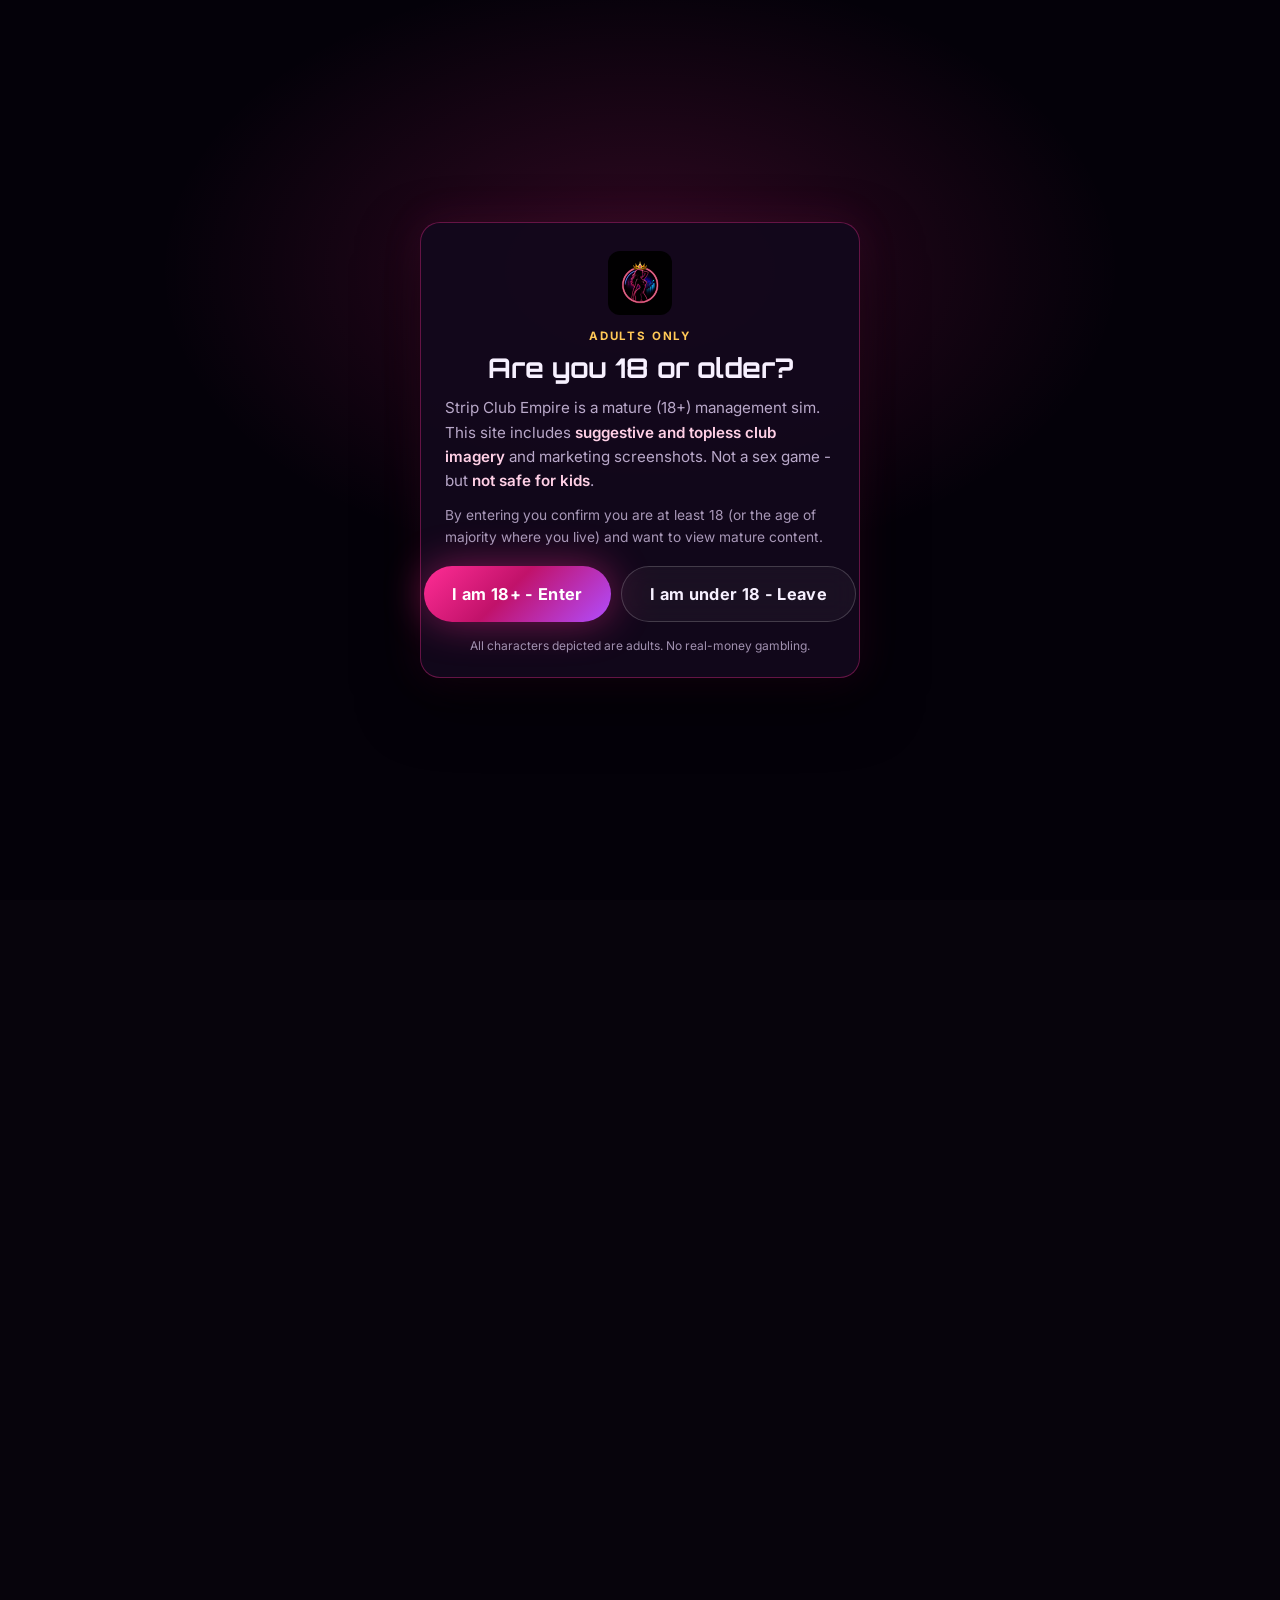
<file: devlog/index.html>
<!DOCTYPE html>
<html lang="en">
<head>
  <meta charset="UTF-8">
  <!-- Google tag (gtag.js) -->
  <script async src="https://www.googletagmanager.com/gtag/js?id=G-74LS36L1TM"></script>
  <script>
    window.dataLayer = window.dataLayer || [];
    function gtag(){dataLayer.push(arguments);}
    gtag('js', new Date());
    gtag('config', 'G-74LS36L1TM');
  </script>
  <meta name="viewport" content="width=device-width, initial-scale=1.0">
  <title>Devlog | Strip Club Empire - Build Diary</title>
  <meta name="description" content="Public build diary for Strip Club Empire: progress, chaos, and milestones - not a full design bible.">
  <link rel="canonical" href="https://stripclubempire.com/devlog/">
  <meta property="og:type" content="website">
  <meta property="og:url" content="https://stripclubempire.com/devlog/">
  <meta property="og:title" content="Strip Club Empire Devlog">
  <meta property="og:description" content="From a real Vegas club floor to a running management sim - the public build diary.">
  <meta property="og:image" content="https://stripclubempire.com/assets/images/og-image.jpg">
  <meta name="twitter:card" content="summary_large_image">
  <meta name="twitter:site" content="@polygrafix">
  <meta name="theme-color" content="#07040c">
  <meta name="rating" content="adult">
  <meta name="robots" content="noai, noimageai">
  <link rel="icon" type="image/png" href="../assets/images/favicon.png">
  <link rel="preconnect" href="https://fonts.googleapis.com">
  <link rel="preconnect" href="https://fonts.gstatic.com" crossorigin>
  <link href="https://fonts.googleapis.com/css2?family=Inter:wght@400;500;600;700;800&family=Orbitron:wght@600;700;800&family=Playfair+Display:ital,wght@0,700;1,700&display=swap" rel="stylesheet">
  <link rel="stylesheet" href="../css/style.css">
  <link rel="stylesheet" href="../css/devlog.css">
  <script>
    (function () {
      try {
        if (localStorage.getItem('sce_age_ok') === '1') document.documentElement.classList.add('age-ok');
        else document.documentElement.classList.add('age-locked');
      } catch (e) { document.documentElement.classList.add('age-locked'); }
    })();
  </script>
</head>
<body class="page-devlog">
  <div class="age-gate" id="ageGate" role="dialog" aria-modal="true" aria-labelledby="ageGateTitle" hidden>
    <div class="age-gate-card">
      <img src="../assets/images/logo.png" alt="" class="age-gate-logo" width="64" height="64">
      <p class="age-gate-kicker">Adults only</p>
      <h1 class="age-gate-title" id="ageGateTitle">Are you 18 or older?</h1>
      <p class="age-gate-copy">Strip Club Empire is a mature (18+) management sim. This site includes <strong>suggestive and topless club imagery</strong> and marketing screenshots. Not a sex game - but <strong>not safe for kids</strong>.</p>
      <p class="age-gate-copy muted">By entering you confirm you are at least 18 (or the age of majority where you live) and want to view mature content.</p>
      <div class="age-gate-actions">
        <button type="button" class="btn btn-primary btn-lg" id="ageGateEnter">I am 18+ - Enter</button>
        <button type="button" class="btn btn-secondary btn-lg" id="ageGateExit">I am under 18 - Leave</button>
      </div>
      <p class="age-gate-fine">All characters depicted are adults. No real-money gambling.</p>
    </div>
    <div class="age-gate-denied" id="ageGateDenied" hidden>
      <h2>Access denied</h2>
      <p>This site is only for adults 18+. Please leave.</p>
    </div>
  </div>

  <div class="site-shell" id="siteShell">
  <div class="ambient" aria-hidden="true"></div>
  <div class="noise" aria-hidden="true"></div>
  <div class="cursor-glow" id="cursorGlow" aria-hidden="true"></div>
  <div class="mobile-cta-bar" id="mobileCta" role="region" aria-label="Wishlist call to action">
    <a href="https://store.steampowered.com/app/4994860/Strip_Club_Empire/" class="btn btn-primary btn-sm" target="_blank" rel="noopener" data-steam-cta>Wishlist on Steam</a>
    <button class="btn-close-mobile-cta" type="button" aria-label="Close">&times;</button>
  </div>
  <header class="header" id="header">
    <div class="container">
      <nav class="nav" aria-label="Primary">
        <a href="../" class="logo-link">
          <img src="../assets/images/logo.png" alt="Strip Club Empire logo" class="logo" width="42" height="42">
          <div class="logo-text">Strip Club<span>Empire</span></div>
        </a>
        <div class="nav-links">
          <a href="../#how-it-works">How it works</a>
          <a href="../#features">Systems</a>
          <a href="./" aria-current="page">Devlog</a>
          <a href="../#screenshots">Screens</a>
          <a href="https://store.steampowered.com/app/4994860/Strip_Club_Empire/" target="_blank" rel="noopener" data-steam-cta>Wishlist</a>
        </div>
        <a href="https://store.steampowered.com/app/4994860/Strip_Club_Empire/" class="btn btn-primary btn-header" target="_blank" rel="noopener" data-steam-cta>Wishlist on Steam</a>
        <button class="nav-toggle" id="navToggle" type="button" aria-expanded="false" aria-controls="mobileNav" aria-label="Open menu"><span></span></button>
      </nav>
      <div class="mobile-nav" id="mobileNav">
        <a href="../#how-it-works">How it works</a>
        <a href="../#features">Systems</a>
        <a href="./" aria-current="page">Devlog</a>
        <a href="../#screenshots">Screenshots</a>
        <a href="https://store.steampowered.com/app/4994860/Strip_Club_Empire/" class="btn btn-primary" target="_blank" rel="noopener" data-steam-cta>Wishlist on Steam</a>
      </div>
    </div>
  </header>
  <main>
    <section class="section hero dl-hero">
      <div class="container">
        <div class="badge-row">
          <span class="pill hot">18+ Mature Comedy</span>
          <span class="pill gold">Public Build Diary</span>
          <span class="pill">Day 1 = July 9, 2026</span>
        </div>
        <h1 class="hero-title"><span class="glow">The Dev Log</span></h1>
        <p class="hero-tagline">build the club, manage the chaos - and write it down</p>
        <div class="dl-intro"><p>Strip Club Empire is a single-player management sim for PC, in the spirit of Two Point Hospital and Planet Coaster. You inherit your uncle&#x27;s run-down club, design the floor, hire and schedule the staff, and run the night in real time. Profit is balanced against the police. It is rated M: adult comedy, never graphic. The censor bar is the joke, and nothing under it exists.</p>
<p>This log covers more than the 2026 sprint. The idea goes back to <strong>2013</strong>, with roots earlier than that: the designer worked the Vegas club floor in the early &#x27;90s and learned the business from the inside. Two later collab attempts stalled before <strong>2026</strong>, when AI-in-Unity finally made a solo build realistic. Day-by-day entries start there. <strong>Day 1 is July 9, 2026.</strong> Work often ran past midnight, so each day counts from when the work started. Failures stay in - a lot of what shipped came from finding out the plan was wrong. - -</p>
<p>This is a public diary of progress and chaos - not a full design document or systems bible. Day 1 is the first logged production day; a few unlogged setup days came first.</p></div>
        <div class="cta-group" style="margin-top:1.5rem">
          <a class="btn btn-primary btn-lg" href="https://store.steampowered.com/app/4994860/Strip_Club_Empire/" target="_blank" rel="noopener" data-steam-cta>Wishlist on Steam</a>
          <a class="btn btn-secondary btn-lg" href="#chapters">Read the diary</a>
        </div>
      </div>
    </section>
    <section class="section visible dl-moments-wrap"><div class="container"><div class="dl-moments"><h2>The big moments</h2><ul class="dl-list"><li><strong>Early &#x27;90s → 2021:</strong> Real Vegas club floor as inspiration; idea and two collabs; hold. <strong>2026:</strong> AI unlocks solo development.</li><li><strong>Before Day 1 :</strong> The whole game is playable in gray boxes, from the build tools to the Sunday report, and saves and loads.</li><li><strong>Day 1:</strong> Regular customers who remember you, and bar fights over a stolen seat.</li><li><strong>Day 2:</strong> Free-form construction. Buy ground and draw the walls.</li><li><strong>Day 4:</strong> The money is measured for the first time, and the club loses money every single night.</li><li><strong>Day 5:</strong> The manager&#x27;s office desk becomes the game&#x27;s menu.</li><li><strong>Day 9:</strong> The first real dancer takes the stage.</li><li><strong>Day 11:</strong> Dancers are built from interchangeable parts, so no two look alike.</li><li><strong>Day 21:</strong> Customers get a real body, and drinking starts to work like drinking.</li><li><strong>Day 24:</strong> It turns out nobody could ever walk to the bar in the starting club.</li><li><strong>Day 25:</strong> Dancers get rivals, and dancers can quit.</li><li><strong>Day 28:</strong> The dialogue engine that will run the story.</li><li><strong>Day 29:</strong> The first Windows build that boots and runs. You now inherit a club that is already open, and the tutorial script arrives.</li><li><strong>Day 30:</strong> Sell your club and move up. A bank loan, and a way to lose the game.</li><li><strong>Day 32:</strong> A real played week, and the forecast loses.</li><li><strong>Day 34:</strong> The first staff member in finished art walks onto the floor: the cocktail waitress.</li><li><strong>Day 37:</strong> The first drunk customers in the project&#x27;s history, and the first one to throw up.</li><li><strong>Day 38:</strong> The star rating stops lying.</li><li><strong>Day 43:</strong> Customers are assembled from many parts.</li><li><strong>Day 48:</strong> The tutorial runs start to finish, and a full police raid is earned in ordinary play.</li><li><strong>Day 52:</strong> The DJ speaks.</li><li><strong>Day 54:</strong> ID checks at the door, and the law behind them.</li><li><strong>Day 57:</strong> Four weeks played to win, and the club is dying.</li><li><strong>Days 57–58:</strong> The player&#x27;s own character gets a body, and the family becomes Greek.</li><li><strong>Day 58:</strong> Point the club at your own music folder.</li><li><strong>Day 60:</strong> Sandbox mode.</li><li><strong>Day 61:</strong> Uncle Spiro gets a body.</li><li><strong>Day 62:</strong> Draw a room and the game sells you the floor inside it.</li><li><strong>Day 63:</strong> A full studio credit roll with nearly one name in it.</li><li><strong>Day 64:</strong> DJ Rectangle joins the club as himself.</li><li><strong>Day 65:</strong> The trash goes out the back door. - -</li></ul></div></div></section>
    <section class="section visible" id="chapters">
      <div class="container dl-layout">
        <aside class="dl-sidebar">
          <nav class="dl-toc" aria-label="Devlog chapters"><h2 class="dl-toc-title">Jump to a chapter</h2><ol><li><a href="#day-65-taking-out-the-trash">Day 65 - Taking out the trash</a></li><li><a href="#days-64-65-dj-rectangle-and-the-money-you-left-on-the-table">Days 64–65 - DJ Rectangle, carried props lighting, the money you left on the table</a></li><li><a href="#days-63-64-a-credit-roll-with-one-name-in-it-and-playtest-59">Days 63–64 - A credit roll with one name in it, and playtest 59</a></li><li><a href="#days-61-63-building-a-club-from-nothing">Days 61–63 - Building a club from nothing</a></li><li><a href="#days-61-62-teaching-spiro-to-walk">Days 61–62 - Teaching Spiro to walk</a></li><li><a href="#days-60-61-sandbox-mode-spiro-gets-a-body-and-the-office-turns">Days 60–61 - Sandbox mode, Spiro gets a body, and the office turns</a></li><li><a href="#days-58-59-your-own-music-the-tutorial-done-properly-and-daylight-with-a-way-bac">Days 58–59 - Your own music, the tutorial done properly, and daylight with a way back</a></li><li><a href="#days-57-58-the-player-gets-a-body-and-the-family-becomes-greek">Days 57–58 - The player gets a body, and the family becomes Greek</a></li><li><a href="#days-56-57-four-weeks-played-to-win-and-the-club-was-dying">Days 56–57 - Four weeks played to win, and the club was dying</a></li><li><a href="#days-53-55-the-door-a-bigger-bouncer-id-checks-and-the-law">Days 53–55 - The door: a bigger bouncer, ID checks, and the law</a></li><li><a href="#days-49-52-staff-get-real-bodies-the-janitor-was-moonwalking-and-the-dj-speaks">Days 49–52 - Staff get real bodies, the janitor was moonwalking, and the DJ speaks</a></li><li><a href="#days-48-49-played-like-a-stranger">Days 48–49 - Played like a stranger</a></li><li><a href="#days-45-47-the-glide-and-the-vip-room-that-could-never-open">Days 45–47 - The glide, and the VIP room that could never open</a></li><li><a href="#days-43-45-customers-get-real-bodies-and-three-bar-sizes">Days 43–45 - Customers get real bodies, and three bar sizes</a></li><li><a href="#days-40-42-the-back-door-money-on-the-stage-and-stuck-men-standing-alone">Days 40–42 - The back door, money on the stage, and stuck men standing alone</a></li><li><a href="#days-38-40-the-rating-stops-lying-and-the-first-build-in-53-tasks-meets-reality">Days 38–40 - The rating stops lying, and the first build in 53 tasks meets reality</a></li><li><a href="#day-37-why-nobody-got-drunk-and-the-first-vomit">Day 37 - Why nobody got drunk, and the first vomit</a></li><li><a href="#days-35-36-what-dark-means-the-undercover-detective-and-hands-across-the-bar">Days 35–36 - What &quot;dark&quot; means, the undercover detective, and hands across the bar</a></li><li><a href="#day-34-promotions-jealous-regulars-the-club-color-and-the-waitress-walks-in">Day 34 - Promotions, jealous regulars, the club color, and the waitress walks in</a></li><li><a href="#days-33-34-work-ethic-you-can-see-and-two-janitors-with-no-broom">Days 33–34 - Work ethic you can see, and two janitors with no broom</a></li><li><a href="#day-32-the-forecast-met-a-played-week-and-lost">Day 32 - The forecast met a played week, and lost</a></li><li><a href="#days-30-31-sell-the-club-borrow-from-the-bank-lose-it-all">Days 30–31 - Sell the club, borrow from the bank, lose it all</a></li><li><a href="#day-29-the-first-build-that-runs-and-you-inherit-a-running-club">Day 29 - The first build that runs, and you inherit a running club</a></li><li><a href="#day-28-a-dialogue-engine-a-photo-on-every-id-and-drinks-with-a-price">Day 28 - A dialogue engine, a photo on every ID, and drinks with a price</a></li><li><a href="#day-27-handing-the-designer-the-controls">Day 27 - Handing the designer the controls</a></li><li><a href="#day-26-the-dancer-economy-and-staff-who-were-never-there">Day 26 - The dancer economy, and staff who were never there</a></li><li><a href="#day-25-rivals-a-reason-to-quit-and-a-club-that-almost-shipped-wrong">Day 25 - Rivals, a reason to quit, and a club that almost shipped wrong</a></li><li><a href="#day-24-can-anyone-actually-get-there">Day 24 - Can anyone actually get there?</a></li><li><a href="#days-21-23-customers-get-a-body-and-a-man-turns-his-head">Days 21–23 - Customers get a body, and a man turns his head</a></li><li><a href="#days-19-21-the-whole-club-was-sober">Days 19–21 - The whole club was sober</a></li><li><a href="#days-13-19-the-stage-set-becomes-an-economy">Days 13–19 - The stage set becomes an economy</a></li><li><a href="#days-8-11-the-first-real-dancer">Days 8–11 - The first real dancer</a></li><li><a href="#days-7-8-the-bar-that-sold-nothing-and-the-designer-s-club-becomes-the-game">Days 7–8 - The bar that sold nothing, and the designer&#x27;s club becomes the game</a></li><li><a href="#days-5-6-the-office-on-the-desk">Days 5–6 - The office on the desk</a></li><li><a href="#days-4-5-a-roofless-club-goes-dark-and-the-money-gets-counted">Days 4–5 - A roofless club goes dark, and the money gets counted</a></li><li><a href="#day-3-the-click-that-passed-its-own-test">Day 3 - The click that passed its own test</a></li><li><a href="#day-2-build-it-yourself">Day 2 - Build it yourself</a></li><li><a href="#day-1-regulars-bar-fights-and-a-door-locked-for-two-and-a-half-hours">Day 1 - Regulars, bar fights, and a door locked for two and a half hours</a></li><li><a href="#before-day-1-july-7-8-too-easy-then-teeth">Before Day 1 (July 7–8) - Too easy, then teeth</a></li><li><a href="#before-day-1-july-5-6-the-whole-game-in-gray-boxes">Before Day 1 (July 5–6) - The whole game, in gray boxes</a></li><li><a href="#before-day-1-july-3-5-origin-then-waking-the-project">Before Day 1 (July 3–5) - Origin, then waking the project</a></li></ol></nav>
          <div class="dl-sticky-cta">
            <p>Like the chaos?</p>
            <a class="btn btn-primary" href="https://store.steampowered.com/app/4994860/Strip_Club_Empire/" target="_blank" rel="noopener" data-steam-cta>Wishlist on Steam</a>
            <a class="btn btn-secondary" href="../">Back to home</a>
          </div>
        </aside>
        <div class="dl-feed">
          <p class="dl-feed-note">Newest chapters first. Progress and chaos - not a full design document. NSFW-labeled captures stay out of the gallery.</p>
          
<article class="dl-entry reveal" id="day-65-taking-out-the-trash">
  <header class="dl-entry-head">
    <div class="dl-entry-titles">
      <h2>Day 65 - Taking out the trash</h2>
      <p class="dl-meta">September 11, 2026 (finished in the early hours of Day 66)</p>
    </div>
  </header>
  <div class="dl-gallery"><figure class="dl-shot"><img src="../assets/devlog/SCE_d66_ss1.jpg" alt="SCE_d66_ss1.PNG" loading="lazy" width="1400"><figcaption>SCE_d66_ss1.PNG</figcaption></figure><figure class="dl-shot"><img src="../assets/devlog/SCE_d66_ss4.jpg" alt="SCE_d66_ss4.PNG" loading="lazy" width="1400"><figcaption>SCE_d66_ss4.PNG</figcaption></figure></div>
  <div class="dl-body">
    <p>The last unbuilt janitor system, and the first thing in the game that lives outside the building.</p><ul class="dl-list"><li><strong>Bins fill up.</strong> Every trash bin shows how full it is with the designer&#x27;s low, full and overflowing models.</li><li><strong>The trash run.</strong> The janitor pulls the bag, carries it out the back door to a dumpster on the lot, tosses it in, turns, wipes his hands and walks back.</li><li><strong>The dumpster is the first outdoor item.</strong> It stands on the lot, can be moved and can never be sold (&quot;stays with the lot&quot;), and every new game places one behind the back door.</li></ul><h3 class="dl-subhead">Along the way</h3><ul class="dl-list"><li><strong>The trash run takes time.</strong> It is a real trip outside, not a number on a menu.</li></ul>
  </div>
</article>
<article class="dl-entry reveal" id="days-64-65-dj-rectangle-and-the-money-you-left-on-the-table">
  <header class="dl-entry-head">
    <div class="dl-entry-titles">
      <h2>Days 64–65 - DJ Rectangle, carried props lighting, the money you left on the table</h2>
      <p class="dl-meta">September 10–11, 2026</p>
    </div>
  </header>
  <div class="dl-gallery"><figure class="dl-shot"><img src="../assets/devlog/d_66_ss2rectangle.jpg" alt="Days 64–65 - DJ Rectangle, carried props lighting, the money you left on the table progress screenshot" loading="lazy" width="1400"><figcaption>d_66_ss2rectangle.PNG</figcaption></figure><figure class="dl-shot"><img src="../assets/devlog/dj_station.jpg" alt="Days 64–65 - DJ Rectangle, carried props lighting, the money you left on the table progress screenshot" loading="lazy" width="1400"><figcaption>dj_station.PNG</figcaption></figure></div>
  <div class="dl-body">
    <ul class="dl-list"><li><strong>DJ Rectangle joins the club.</strong> The club DJ has a real body at last: the real DJ, appearing as himself, modeled and painted by the designer. Every DJ you hire is him.</li><li><strong>Carried things are lit like the people carrying them.</strong> Trays, drinks, bottles, bills, phones, mops and buckets are now lit by the same lights as whoever holds them.</li><li><strong>What you left on the table.</strong> The Sunday report started naming the money the club left on the table.</li></ul>
  </div>
</article>
<article class="dl-entry reveal" id="days-63-64-a-credit-roll-with-one-name-in-it-and-playtest-59">
  <header class="dl-entry-head">
    <div class="dl-entry-titles">
      <h2>Days 63–64 - A credit roll with one name in it, and playtest 59</h2>
      <p class="dl-meta">September 9–10, 2026</p>
    </div>
  </header>
  <div class="dl-gallery"><figure class="dl-shot"><img src="../assets/devlog/SCEd64_ss1.jpg" alt="Days 63–64 - A credit roll with one name in it, and playtest 59 progress screenshot" loading="lazy" width="1400"><figcaption>SCEd64_ss1.PNG</figcaption></figure><figure class="dl-shot"><img src="../assets/devlog/dryall_uv_ratio.jpg" alt="Days 63–64 - A credit roll with one name in it, and playtest 59 progress screenshot" loading="lazy" width="1400"><figcaption>dryall_uv_ratio.PNG</figcaption></figure></div>
  <div class="dl-body">
    <ul class="dl-list"><li><strong>The credit roll.</strong> Settings → About → &quot;Roll the credits&quot; plays a full, formal studio credit roll, completely straight: 68 credits across ten sections, and nearly every job goes to the same person, the designer.</li><li><strong>Paint stops at the inside of the wall.</strong> Outside stays stucco, the way a real building works.</li><li><strong>Six bugs from the designer&#x27;s 59th playtest.</strong> The pink and blue restroom stalls no longer turn white when the club opens.</li><li><strong>Standing and crouching at the rail.</strong> On the designer&#x27;s ruling that &quot;in a real club they mix it up&quot;, a dancer working the stage edge now dances standing about one time in four.</li></ul><h3 class="dl-subhead">Along the way</h3><ul class="dl-list"><li><strong>The wall texture, fixed twice.</strong> The first fix tied one repeat to the wall height, and its own check passed.</li><li><strong>An argument through a wall.</strong> A dancer&#x27;s boyfriend came within the wrong scale of her with a partition between them, and the old distance-only check would have started the row right there.</li></ul>
  </div>
</article>
<article class="dl-entry reveal" id="days-61-63-building-a-club-from-nothing">
  <header class="dl-entry-head">
    <div class="dl-entry-titles">
      <h2>Days 61–63 - Building a club from nothing</h2>
      <p class="dl-meta">September 7–9, 2026</p>
    </div>
  </header>
  <div class="dl-gallery"><figure class="dl-shot"><img src="../assets/devlog/outside_corner_gaps.jpg" alt="Days 61–63 - Building a club from nothing progress screenshot" loading="lazy" width="1400"><figcaption>outside_corner_gaps.PNG</figcaption></figure><figure class="dl-shot"><img src="../assets/devlog/corner_sorting.jpg" alt="Days 61–63 - Building a club from nothing progress screenshot" loading="lazy" width="1400"><figcaption>corner_sorting.PNG</figcaption></figure></div>
  <div class="dl-body">
    <ul class="dl-list"><li><strong>Sandbox starts on a truly blank lot,</strong> with a banner that walks you through the designer&#x27;s build order: enclose a floor, place your office, cut a front door, cut a back door.</li><li><strong>The office is one unit.</strong> Desk, safe, light, walls and door, placed and rotated together, inside the building, outside it or straddling the wall.</li><li><strong>Draw a room, buy its floor.</strong> A new construction law in both modes: draw walls anywhere, and the moment a click closes a loop, a confirm box itemizes the price. For example: &quot;Build this room? cash.</li><li><strong>A requirements checklist.</strong> Front door, rear door, office, cashier.</li></ul><h3 class="dl-subhead">Along the way</h3><ul class="dl-list"><li><strong>A wall tool that couldn&#x27;t build a wall.</strong> The designer asked for the sandbox to open with the wall tool in hand.</li><li><strong>The loop detector had to agree with the game.</strong> On the story club, a wall drawn across the main floor was promised first as two rooms, then as one, before the detector matched what the game really did: the strip it cut off opened into the cashier&#x27;s gap, so it was never a room.</li></ul>
  </div>
</article>
<article class="dl-entry reveal" id="days-61-62-teaching-spiro-to-walk">
  <header class="dl-entry-head">
    <div class="dl-entry-titles">
      <h2>Days 61–62 - Teaching Spiro to walk</h2>
      <p class="dl-meta">September 7–8, 2026</p>
    </div>
  </header>
  <div class="dl-gallery"><figure class="dl-shot"><img src="../assets/devlog/SCE_d61_tutorials.jpg" alt="Days 61–62 - Teaching Spiro to walk progress screenshot" loading="lazy" width="1400"><figcaption>SCE_d61_tutorials.PNG</figcaption></figure><figure class="dl-shot"><img src="../assets/devlog/capsule_after_momma_jo.jpg" alt="Days 61–62 - Teaching Spiro to walk progress screenshot" loading="lazy" width="1400"><figcaption>capsule_after_momma_jo.PNG</figcaption></figure></div>
  <div class="dl-body">
    <ul class="dl-list"><li><strong>Spiro stops walking backwards,</strong> and the manager trails behind his guide instead of racing ahead.</li><li><strong>The designer&#x27;s second full tutorial playtest,</strong> and all nine problems he listed were fixed. The dancer Spiro tells you to phone always picks up.</li><li><strong>Mama Jo in her real body in the tutorial,</strong> and only ever one of her.</li><li><strong>Spiro&#x27;s glasses are see-through.</strong></li></ul><h3 class="dl-subhead">Along the way</h3><ul class="dl-list"><li><strong>The uncle who walked backwards.</strong> The designer saw Spiro moonwalking through his own tutorial.</li><li><strong>The manager led every walk.</strong> He was ahead of his guide in about 90% of samples and arrived first on every walk.</li></ul>
  </div>
</article>
<article class="dl-entry reveal" id="days-60-61-sandbox-mode-spiro-gets-a-body-and-the-office-turns">
  <header class="dl-entry-head">
    <div class="dl-entry-titles">
      <h2>Days 60–61 - Sandbox mode, Spiro gets a body, and the office turns</h2>
      <p class="dl-meta">September 6–7, 2026</p>
    </div>
  </header>
  <div class="dl-gallery"><figure class="dl-shot"><img src="../assets/devlog/sandbox.jpg" alt="Days 60–61 - Sandbox mode, Spiro gets a body, and the office turns progress screenshot" loading="lazy" width="1400"><figcaption>sandbox.PNG</figcaption></figure><figure class="dl-shot"><img src="../assets/devlog/dual_spiro.jpg" alt="Days 60–61 - Sandbox mode, Spiro gets a body, and the office turns progress screenshot" loading="lazy" width="1400"><figcaption>dual_spiro.PNG</figcaption></figure></div>
  <div class="dl-body">
    <ul class="dl-list"><li><strong>Sandbox mode.</strong> A second way to play beside the story. The title screen&#x27;s Sandbox option starts you on a nearly empty lot with cash on a Monday morning: no staff, no Spiro, no story.</li><li><strong>Why sandbox.</strong> Players expect one, and the story autosaves, so trying out a layout meant rebuilding it. The stronger reason was that nobody had ever tested whether a well-built club works.</li><li><strong>Uncle Spiro gets a body.</strong> The tutorial&#x27;s guide walks the club in the designer&#x27;s own model instead of a gray capsule.</li><li><strong>The office faces any wall.</strong> The designer ruled that &quot;having the freedom for the player to orient the admin office to any side is essential.&quot; The whole office interior (desk, clickable items, drawer, exit and camera) now turns to face whichever wall its door is on, and every clickable item sits in the same spot on screen whichever way it faces.</li></ul><h3 class="dl-subhead">Along the way</h3><ul class="dl-list"><li><strong>&quot;Reset the club to day 1&quot;, when it already was.</strong> The designer asked for the clock, grime and mess to be reset before saving his layout, so players would start fresh.</li><li><strong>Ebony was announced twice in one set.</strong> Placing any furniture silently rebuilt the stage and ended her set, and when her turn came round she climbed back on and was introduced again.</li></ul>
  </div>
</article>
<article class="dl-entry reveal" id="days-58-59-your-own-music-the-tutorial-done-properly-and-daylight-with-a-way-bac">
  <header class="dl-entry-head">
    <div class="dl-entry-titles">
      <h2>Days 58–59 - Your own music, the tutorial done properly, and daylight with a way back</h2>
      <p class="dl-meta">September 4–5, 2026</p>
    </div>
  </header>
  <div class="dl-gallery"><figure class="dl-shot"><img src="../assets/devlog/move_mini_music.jpg" alt="In-game music controls" loading="lazy" width="1400"><figcaption>Your own music controls in the club</figcaption></figure><figure class="dl-shot"><img src="../assets/devlog/SCE_d61_tutorials.jpg" alt="Strip Club Empire tutorial" loading="lazy" width="1400"><figcaption>Tutorial running in the real game</figcaption></figure></div>
  <div class="dl-body">
    <ul class="dl-list"><li><strong>Play your own music in the club.</strong> Settings now has &quot;Your own music&quot;.</li><li><strong>Previous, next and repeat,</strong> three small buttons beside the clock that work for both the club&#x27;s music and yours.</li><li><strong>The tutorial, done properly.</strong> The camera follows Spiro everywhere and the manager walks with him. Everything the tutorial wants you to click pulses and stops once you&#x27;ve clicked it.</li><li><strong>Speaker portraits.</strong> The designer&#x27;s seven portraits arrived (five Spiro expressions and two for Mama Jo) and stand on top of the dialogue box, hands and all.</li></ul><h3 class="dl-subhead">Along the way</h3><ul class="dl-list"><li><strong>The roof that was never built.</strong> Real day and night made the club&#x27;s interior brighter by day.</li><li><strong>The look nobody else had seen.</strong> Saving the baseline revealed that the designer&#x27;s machine carried personal lighting tweaks that override the shipped settings, so a fresh install had never actually shown the look he&#x27;d been tuning.</li></ul>
  </div>
</article>
<article class="dl-entry reveal" id="days-57-58-the-player-gets-a-body-and-the-family-becomes-greek">
  <header class="dl-entry-head">
    <div class="dl-entry-titles">
      <h2>Days 57–58 - The player gets a body, and the family becomes Greek</h2>
      <p class="dl-meta">September 3–4, 2026</p>
    </div>
  </header>
  <div class="dl-gallery"><figure class="dl-shot"><img src="../assets/devlog/female_manager_revision.jpg" alt="Days 57–58 - The player gets a body, and the family becomes Greek progress screenshot" loading="lazy" width="1400"><figcaption>female_manager_revision.PNG</figcaption></figure><figure class="dl-shot"><img src="../assets/devlog/spiro_glasses.jpg" alt="Days 57–58 - The player gets a body, and the family becomes Greek progress screenshot" loading="lazy" width="1400"><figcaption>spiro_glasses.PNG</figcaption></figure></div>
  <div class="dl-body">
    <ul class="dl-list"><li><strong>The manager has a body.</strong> The player&#x27;s own character got the designer&#x27;s real model: first the female version, then the male one a day later. She is the first character who isn&#x27;t a hire.</li><li><strong>The uncle is Spiro.</strong> The uncle who leaves you the club is Spiro, and the family name is Papadakis. The designer judged the Italian club owner a worn cliché.</li><li><strong>The family line, stated.</strong> Spiro now says how you&#x27;re related: you&#x27;re his sister&#x27;s kid, worded to fit either manager.</li><li><strong>Every word in American English.</strong> A read-through looking for anything specifically Italian found almost nothing, and found British English instead: &quot;car park&quot;, &quot;fortnight&quot;, &quot;licence&quot;.</li></ul><h3 class="dl-subhead">Along the way</h3><ul class="dl-list"><li><strong>Near-black hair.</strong> His hair was painted at its final darkness, so reusing her hair setting turned it almost black. - -</li></ul>
  </div>
</article>
<article class="dl-entry reveal" id="days-56-57-four-weeks-played-to-win-and-the-club-was-dying">
  <header class="dl-entry-head">
    <div class="dl-entry-titles">
      <h2>Days 56–57 - Four weeks played to win, and the club was dying</h2>
      <p class="dl-meta">September 2–3, 2026</p>
    </div>
  </header>
  <div class="dl-gallery"><figure class="dl-shot"><img src="../assets/devlog/music_player_mini.jpg" alt="Days 56–57 - Four weeks played to win, and the club was dying progress screenshot" loading="lazy" width="1400"><figcaption>music_player_mini.PNG</figcaption></figure><figure class="dl-shot"><img src="../assets/devlog/patron_fight.jpg" alt="Days 56–57 - Four weeks played to win, and the club was dying progress screenshot" loading="lazy" width="1400"><figcaption>patron_fight.PNG</figcaption></figure></div>
  <div class="dl-body">
    <p>The biggest reality check of the project. Nothing new was built for it. A new game was started from the title menu, the tutorial weekend was played, and then four full weeks were played through the game&#x27;s own buttons, trying to win, with no debug money and no shortcuts.</p><ul class="dl-list"><li><strong>The club was dying.</strong> I played four weeks trying to win, and the money did not hold.</li></ul><h3 class="dl-subhead">Along the way</h3><ul class="dl-list"><li><strong>People intervene in dancer fights.</strong> The fights stay, since they were a requested feature.</li><li><strong>The applications pile refreshes,</strong> the tutorial is on by default, and skipping now credits the janitor&#x27;s scheduled cleaning .</li></ul>
  </div>
</article>
<article class="dl-entry reveal" id="days-53-55-the-door-a-bigger-bouncer-id-checks-and-the-law">
  <header class="dl-entry-head">
    <div class="dl-entry-titles">
      <h2>Days 53–55 - The door: a bigger bouncer, ID checks, and the law</h2>
      <p class="dl-meta">August 30 – September 1, 2026</p>
    </div>
  </header>
  <div class="dl-gallery"><figure class="dl-shot"><img src="../assets/devlog/bouncer_facing_wrong_way.jpg" alt="Days 53–55 - The door: a bigger bouncer, ID checks, and the law progress screenshot" loading="lazy" width="1400"><figcaption>bouncer_facing_wrong_way.PNG</figcaption></figure><figure class="dl-shot"><img src="../assets/devlog/SCE_d56.jpg" alt="Days 53–55 - The door: a bigger bouncer, ID checks, and the law progress screenshot" loading="lazy" width="1400"><figcaption>SCE_d56.PNG</figcaption></figure></div>
  <div class="dl-body">
    <ul class="dl-list"><li><strong>The bouncer is bigger than everyone.</strong> He got the designer&#x27;s real body, a fully club-colored shirt and a new mechanic: height.</li><li><strong>ID checks at the door.</strong> Every arrival at a staffed door stops for a visible ID check.</li><li><strong>The law.</strong> Ignore the door long enough and the city stops asking nicely.</li></ul><h3 class="dl-subhead">Along the way</h3><ul class="dl-list"><li><strong>The ID check happened inside.</strong> From a screenshot: IDs were being checked on a tile just inside the door, with the bouncer out on the lot facing into his own building.</li><li><strong>The many minutes nobody decided.</strong> The designer asked why staff turned up about many minutes into their shift.</li></ul>
  </div>
</article>
<article class="dl-entry reveal" id="days-49-52-staff-get-real-bodies-the-janitor-was-moonwalking-and-the-dj-speaks">
  <header class="dl-entry-head">
    <div class="dl-entry-titles">
      <h2>Days 49–52 - Staff get real bodies, the janitor was moonwalking, and the DJ speaks</h2>
      <p class="dl-meta">August 26–29, 2026</p>
    </div>
  </header>
  <div class="dl-gallery"><figure class="dl-shot"><img src="../assets/devlog/LOCATE.jpg" alt="Days 49–52 - Staff get real bodies, the janitor was moonwalking, and the DJ speaks progress screenshot" loading="lazy" width="1400"><figcaption>LOCATE.PNG</figcaption></figure><figure class="dl-shot"><img src="../assets/devlog/SCE_d49.jpg" alt="Days 49–52 - Staff get real bodies, the janitor was moonwalking, and the DJ speaks progress screenshot" loading="lazy" width="1400"><figcaption>SCE_d49.PNG</figcaption></figure></div>
  <div class="dl-body">
    <ul class="dl-list"><li><strong>The janitor gets his body.</strong> The first male staff member in the designer&#x27;s real art: seven parts, a skin tone rolled at hire, and a uniform where the club&#x27;s color lands exactly where he painted it, including the JANITOR print on the back.</li><li><strong>The vacuum on screen.</strong> The machine rides the floor in front of the janitor, and the rating screen now names the top things dragging your rating down, with what to do about them.</li><li><strong>Easter eggs, and a cash cleaning crew.</strong> Hidden joke appearance toggles, plus a club setting that wipes every mess for cash.</li><li><strong>The boss key.</strong> The designer&#x27;s idea &quot;for if someone&#x27;s girlfriend walks in&quot;. One key press covers the screen with a fake &quot;game paused&quot; image, freezes the world and silences every sound.</li></ul><h3 class="dl-subhead">Along the way</h3><ul class="dl-list"><li><strong>The janitor had been moonwalking for twenty tasks.</strong> A gray capsule has no front, so nobody could see it.</li><li><strong>A perfect score for an upside-down dustpan.</strong> The grip test attached every tool to the right hand.</li></ul>
  </div>
</article>
<article class="dl-entry reveal" id="days-48-49-played-like-a-stranger">
  <header class="dl-entry-head">
    <div class="dl-entry-titles">
      <h2>Days 48–49 - Played like a stranger</h2>
      <p class="dl-meta">August 25–26, 2026</p>
    </div>
  </header>
  <div class="dl-gallery"><figure class="dl-shot"><img src="../assets/devlog/SCE_d48a.jpg" alt="Days 48–49 - Played like a stranger progress screenshot" loading="lazy" width="1400"><figcaption>SCE_d48a.PNG</figcaption></figure><figure class="dl-shot"><img src="../assets/devlog/SCE_d48b.jpg" alt="Days 48–49 - Played like a stranger progress screenshot" loading="lazy" width="1400"><figcaption>SCE_d48b.PNG</figcaption></figure></div>
  <div class="dl-body">
    <p>A new game was played through the menus like a brand-new player, tutorial on, for eleven nights, using only the game&#x27;s own buttons. It produced the list the next day fixed.</p><ul class="dl-list"><li><strong>The playthrough.</strong> many customers, many drinks, and the bankroll went from cash to cash.</li><li><strong>The tutorial runs all 34 beats.</strong> For the first time, the Saturday tutorial played start to finish, twice.</li><li><strong>The whole shady chain, earned.</strong> Bribes for the back-corner act, heat building, and a police raid, all seen end to end on an ordinary seeded club with nothing forced.</li><li><strong>Paint fills with a price.</strong> Double-click fills an area, and a confirm shows the full cost (&quot;Fill area? cash&quot;) before anything is spent.</li></ul><h3 class="dl-subhead">Along the way</h3><ul class="dl-list"><li><strong>The tutorial died at beat 11 for every player.</strong> The scene held two copies of the office sheet, and the tutorial watched the one that is never open at night.</li><li><strong>Hiring a second bartender replaced the first,</strong> and two nights sold zero drinks.</li></ul>
  </div>
</article>
<article class="dl-entry reveal" id="days-45-47-the-glide-and-the-vip-room-that-could-never-open">
  <header class="dl-entry-head">
    <div class="dl-entry-titles">
      <h2>Days 45–47 - The glide, and the VIP room that could never open</h2>
      <p class="dl-meta">August 22–24, 2026</p>
    </div>
  </header>
  <div class="dl-gallery"><figure class="dl-shot"><img src="../assets/devlog/t225_vip_00.jpg" alt="t225_vip_00.png" loading="lazy" width="1400"><figcaption>t225_vip_00.png</figcaption></figure><figure class="dl-shot"><img src="../assets/devlog/vip_room.jpg" alt="vip_room.PNG" loading="lazy" width="1400"><figcaption>vip_room.PNG</figcaption></figure></div>
  <div class="dl-body">
    <ul class="dl-list"><li><strong>The VIP room opens.</strong> A VIP chair brings the room to life. Before it, the room reported &quot;no chair, not operable&quot; and could never run a session. With one chair, two sessions earned the club cash.</li><li><strong>Cash in the safe you can see,</strong> growing through five stages as the club&#x27;s money grows.</li><li><strong>Furniture knows which room it belongs in.</strong> A stall only in a restroom, lockers only backstage. The build menu is headed by room, and picking an item lights up the rooms it can go in.</li><li><strong>Seventeen new floors</strong> in four price tiers, each with its own shine.</li></ul><h3 class="dl-subhead">Along the way</h3><ul class="dl-list"><li><strong>The glide.</strong> Bodies sometimes slid across the floor with no walk cycle. Neither suspect was guilty.</li><li><strong>Props had been wrong in the hand for weeks.</strong> Half of the designer&#x27;s &quot;rotate this prop&quot; number wasn&#x27;t about the prop at all.</li></ul>
  </div>
</article>
<article class="dl-entry reveal" id="days-43-45-customers-get-real-bodies-and-three-bar-sizes">
  <header class="dl-entry-head">
    <div class="dl-entry-titles">
      <h2>Days 43–45 - Customers get real bodies, and three bar sizes</h2>
      <p class="dl-meta">August 20–22, 2026</p>
    </div>
  </header>
  <div class="dl-gallery"><figure class="dl-shot"><img src="../assets/devlog/SCE_d45a.jpg" alt="Days 43–45 - Customers get real bodies, and three bar sizes progress screenshot" loading="lazy" width="1400"><figcaption>SCE_d45a.PNG</figcaption></figure><figure class="dl-shot"><img src="../assets/devlog/SCE_d45b.jpg" alt="Days 43–45 - Customers get real bodies, and three bar sizes progress screenshot" loading="lazy" width="1400"><figcaption>SCE_d45b.PNG</figcaption></figure></div>
  <div class="dl-body">
    <ul class="dl-list"><li><strong>many parts, and no two customers alike.</strong> The designer&#x27;s mix-and-match parts (head, hair, skin, top, bottoms) are in the game, and the old two-piece placeholder customer is retired.</li><li><strong>Hair with soft strands.</strong> A part can wear two materials, so hair has a solid scalp plus feathered strand cards that always match its color.</li><li><strong>The void is black.</strong> The flat gray emptiness around the club became pure black, so the club reads as a lit island, and the camera zooms one notch closer.</li><li><strong>Round stages with their own stairs.</strong> A dancer&#x27;s path rose through the three one-foot steps exactly, and the rotation sent a second dancer up it unprompted.</li></ul><h3 class="dl-subhead">Along the way</h3><ul class="dl-list"><li><strong>Ginger cowboy hats.</strong> A themed hat worn in the hair slot took a random hair color. Brown read as a felt hat; white, ginger and near-black did not.</li><li><strong>The boots were never a mapping fault.</strong> They were being handed the wrong texture sheet.</li></ul>
  </div>
</article>
<article class="dl-entry reveal" id="days-40-42-the-back-door-money-on-the-stage-and-stuck-men-standing-alone">
  <header class="dl-entry-head">
    <div class="dl-entry-titles">
      <h2>Days 40–42 - The back door, money on the stage, and stuck men standing alone</h2>
      <p class="dl-meta">August 17–19, 2026</p>
    </div>
  </header>
  <div class="dl-gallery"><figure class="dl-shot"><img src="../assets/devlog/money_on_pole.jpg" alt="Days 40–42 - The back door, money on the stage, and stuck men standing alone progress screenshot" loading="lazy" width="1400"><figcaption>money_on_pole.PNG</figcaption></figure><figure class="dl-shot"><img src="../assets/devlog/money_on_pole2.jpg" alt="Days 40–42 - The back door, money on the stage, and stuck men standing alone progress screenshot" loading="lazy" width="1400"><figcaption>money_on_pole2.PNG</figcaption></figure></div>
  <div class="dl-body">
    <ul class="dl-list"><li><strong>The back door.</strong> A staff-only door on an outside wall that customers never use, by construction: many customers in a night, zero ever set foot on its tiles.</li><li><strong>Everyone can take a break.</strong> The DJ, the house mom and the cashier now tire like the bouncer. The music never stopped while the DJ was out.</li><li><strong>Doors that move, and a front door that swings.</strong> Move a door and the old opening is walled up in the neighboring paint.</li></ul><h3 class="dl-subhead">Along the way</h3><ul class="dl-list"><li><strong>The stuck men were alone.</strong> Everyone assumed customers froze in the aisles because of crowding.</li></ul>
  </div>
</article>
<article class="dl-entry reveal" id="days-38-40-the-rating-stops-lying-and-the-first-build-in-53-tasks-meets-reality">
  <header class="dl-entry-head">
    <div class="dl-entry-titles">
      <h2>Days 38–40 - The rating stops lying, and the first build in 53 tasks meets reality</h2>
      <p class="dl-meta">August 15–17, 2026</p>
    </div>
  </header>
  <div class="dl-gallery"><figure class="dl-shot"><img src="../assets/devlog/SCE_d40a.jpg" alt="Days 38–40 - The rating stops lying, and the first build in 53 tasks meets reality progress screenshot" loading="lazy" width="1400"><figcaption>SCE_d40a.PNG</figcaption></figure><figure class="dl-shot"><img src="../assets/devlog/SCE_d40b.jpg" alt="Days 38–40 - The rating stops lying, and the first build in 53 tasks meets reality progress screenshot" loading="lazy" width="1400"><figcaption>SCE_d40b.PNG</figcaption></figure></div>
  <div class="dl-body">
    <ul class="dl-list"><li><strong>It wasn&#x27;t cosmetic.</strong> The rating had been lying, and the door proved it.</li><li><strong>Reputation losses by cause.</strong> The weekly report now names each one (raid, fight, stage vomit, dancer fight), where it used to call every loss &quot;Police raid&quot;. There had been zero raids.</li><li><strong>Closed days matter.</strong> A janitor on a dark day changes what Tuesday looks like.</li><li><strong>The mop bucket rolls along</strong> behind the janitor and parks while he mops.</li></ul><h3 class="dl-subhead">Along the way</h3><ul class="dl-list"><li><strong>The build packaged the wrong club.</strong> It shipped the designer&#x27;s uncommitted working copy: a new game would have started 47% grimy with every room light flattened to one brightness.</li><li><strong>The desk in the doorway.</strong> The office desk stood mid-room in every build, because one hand-tuned number had only ever been saved on the editor&#x27;s machine.</li></ul>
  </div>
</article>
<article class="dl-entry reveal" id="day-37-why-nobody-got-drunk-and-the-first-vomit">
  <header class="dl-entry-head">
    <div class="dl-entry-titles">
      <h2>Day 37 - Why nobody got drunk, and the first vomit</h2>
      <p class="dl-meta">August 14, 2026</p>
    </div>
  </header>
  <div class="dl-gallery"><figure class="dl-shot"><img src="../assets/devlog/SCE_d37a.jpg" alt="Day 37 - Why nobody got drunk, and the first vomit progress screenshot" loading="lazy" width="1400"><figcaption>SCE_d37a.PNG</figcaption></figure><figure class="dl-shot"><img src="../assets/devlog/SCE_d37b.jpg" alt="Day 37 - Why nobody got drunk, and the first vomit progress screenshot" loading="lazy" width="1400"><figcaption>SCE_d37b.PNG</figcaption></figure></div>
  <div class="dl-body">
    <ul class="dl-list"><li><strong>The first drunk men.</strong> With slightly stronger beer and quicker sips, 6 of many men got drunk: the first non-zero drunkenness the club had ever measured.</li></ul>
  </div>
</article>
<article class="dl-entry reveal" id="days-35-36-what-dark-means-the-undercover-detective-and-hands-across-the-bar">
  <header class="dl-entry-head">
    <div class="dl-entry-titles">
      <h2>Days 35–36 - What &quot;dark&quot; means, the undercover detective, and hands across the bar</h2>
      <p class="dl-meta">August 12–13, 2026</p>
    </div>
  </header>
  <div class="dl-gallery"><figure class="dl-shot"><img src="../assets/devlog/dark_corner.jpg" alt="Days 35–36 - What &quot;dark&quot; means, the undercover detective, and hands across the bar progress screenshot" loading="lazy" width="1400"><figcaption>dark_corner.PNG</figcaption></figure><figure class="dl-shot"><img src="../assets/devlog/cocktail_tray_position_wrong.jpg" alt="Days 35–36 - What &quot;dark&quot; means, the undercover detective, and hands across the bar progress screenshot" loading="lazy" width="1400"><figcaption>cocktail_tray_position_wrong.PNG</figcaption></figure></div>
  <div class="dl-body">
    <ul class="dl-list"><li><strong>The undercover vice detective.</strong> A quiet man in the corner turned out to be vice.</li><li><strong>Props change hands on cue.</strong> A beer leaves the tray, goes into the waitress&#x27;s hand and then into the customer&#x27;s, at the exact frame of contact, and the same glass becomes his drink.</li></ul><h3 class="dl-subhead">Along the way</h3><ul class="dl-list"><li><strong>The censored act appeared on the stage.</strong> Its own seat search was innocent: the designer&#x27;s floor had zero dark chairs.</li><li><strong>A pitch-black corner counted as &quot;lit&quot;</strong> by the office light, which as far as the old rule knew shone straight through the office wall.</li></ul>
  </div>
</article>
<article class="dl-entry reveal" id="day-34-promotions-jealous-regulars-the-club-color-and-the-waitress-walks-in">
  <header class="dl-entry-head">
    <div class="dl-entry-titles">
      <h2>Day 34 - Promotions, jealous regulars, the club color, and the waitress walks in</h2>
      <p class="dl-meta">August 11, 2026</p>
    </div>
  </header>
  <div class="dl-gallery"><figure class="dl-shot"><img src="../assets/devlog/SCE_d34.jpg" alt="Day 34 - Promotions, jealous regulars, the club color, and the waitress walks in progress screenshot" loading="lazy" width="1400"><figcaption>SCE_d34.PNG</figcaption></figure><figure class="dl-shot"><img src="../assets/devlog/SCE_d34b.jpg" alt="Day 34 - Promotions, jealous regulars, the club color, and the waitress walks in progress screenshot" loading="lazy" width="1400"><figcaption>SCE_d34b.PNG</figcaption></figure></div>
  <div class="dl-body">
    <ul class="dl-list"><li><strong>Five promotions:</strong> happy hour, two-for-one, flyers, a month-long billboard, and VIP night. Run the same promo on the same weeknight and it builds a following that fades slowly if the habit breaks.</li><li><strong>Jealous regulars.</strong> A dancer seeks out her own regulars first, and they wait their turn. A regular who sees his dancer with another man while he waits gets jealous, and that can boil into a fight.</li><li><strong>The house color.</strong> The player picks a club color, from a hex value or eight presets, and every uniformed staff member wears it.</li><li><strong>The cocktail waitress walks onto the floor.</strong> The first non-dancer staff member built from the designer&#x27;s own art: one body, three heads, shared hairstyles, ten skin tones and ten animations cut at his exact frames.</li></ul><h3 class="dl-subhead">Along the way</h3><ul class="dl-list"><li><strong>The billboard loses money.</strong> cash a month at three stars.</li><li><strong>Clubs 2 and 3 had no crowd numbers at all,</strong> so a player who moved up would have drawn nobody.</li></ul>
  </div>
</article>
<article class="dl-entry reveal" id="days-33-34-work-ethic-you-can-see-and-two-janitors-with-no-broom">
  <header class="dl-entry-head">
    <div class="dl-entry-titles">
      <h2>Days 33–34 - Work ethic you can see, and two janitors with no broom</h2>
      <p class="dl-meta">August 10–11, 2026</p>
    </div>
  </header>
  <div class="dl-gallery"><figure class="dl-shot"><img src="../assets/devlog/t225_grip_gumscraper.jpg" alt="t225_grip_gumscraper.png" loading="lazy" width="1400"><figcaption>t225_grip_gumscraper.png</figcaption></figure><figure class="dl-shot"><img src="../assets/devlog/dirty_bathroom.jpg" alt="dirty_bathroom.PNG" loading="lazy" width="1400"><figcaption>dirty_bathroom.PNG</figcaption></figure></div>
  <div class="dl-body">
    <ul class="dl-list"><li><strong>Closed-day cleanup shifts.</strong> Janitors can now be scheduled on Sunday and Monday.</li></ul><h3 class="dl-subhead">Along the way</h3><ul class="dl-list"><li><strong>Loading a save turned your club into a two-star club.</strong> Whatever you had built, the first night after a load traded at two stars.</li></ul>
  </div>
</article>
<article class="dl-entry reveal" id="day-32-the-forecast-met-a-played-week-and-lost">
  <header class="dl-entry-head">
    <div class="dl-entry-titles">
      <h2>Day 32 - The forecast met a played week, and lost</h2>
      <p class="dl-meta">August 9, 2026</p>
    </div>
  </header>
  <div class="dl-gallery"><figure class="dl-shot"><img src="../assets/devlog/SCE_d32.jpg" alt="Day 32 - The forecast met a played week, and lost progress screenshot" loading="lazy" width="1400"><figcaption>SCE_d32.PNG</figcaption></figure><figure class="dl-shot"><img src="../assets/devlog/dancer_walks_in_complaining_about_earned_money.jpg" alt="Day 32 - The forecast met a played week, and lost progress screenshot" loading="lazy" width="1400"><figcaption>dancer_walks_in_complaining_about_earned_money.PNG</figcaption></figure></div>
  <div class="dl-body">
    <p>The day the spreadsheet forecast was tested against the real game, and the real game won.</p><ul class="dl-list"><li><strong>The door opens at a fair price.</strong> The default cover dropped from cash to cash the price a club at the starting rating is actually rated to charge.</li></ul><h3 class="dl-subhead">Along the way</h3><ul class="dl-list"><li><strong>A cheaper door did not mean more money.</strong> Dropping the cover to cash was measured, and cash still made more.</li><li><strong>No customer could ever go home broke.</strong> A single timer with two meanings re-armed itself instantly.</li></ul>
  </div>
</article>
<article class="dl-entry reveal" id="days-30-31-sell-the-club-borrow-from-the-bank-lose-it-all">
  <header class="dl-entry-head">
    <div class="dl-entry-titles">
      <h2>Days 30–31 - Sell the club, borrow from the bank, lose it all</h2>
      <p class="dl-meta">August 7–8, 2026</p>
    </div>
  </header>
  <div class="dl-gallery"><figure class="dl-shot"><img src="../assets/devlog/SCE_d31_00.jpg" alt="Days 30–31 - Sell the club, borrow from the bank, lose it all progress screenshot" loading="lazy" width="1400"><figcaption>SCE_d31_00.PNG</figcaption></figure><figure class="dl-shot"><img src="../assets/devlog/SCE_d31_01.jpg" alt="Days 30–31 - Sell the club, borrow from the bank, lose it all progress screenshot" loading="lazy" width="1400"><figcaption>SCE_d31_01.PNG</figcaption></figure></div>
  <div class="dl-body">
    <p>The game got a ladder to climb and a cliff to fall off.</p><ul class="dl-list"><li><strong>Named save slots,</strong> with a load list on the title screen.</li><li><strong>The sale waits for a closed day,</strong> so you arrive with Sunday and Monday to build and hire, and you can still back out.</li></ul><h3 class="dl-subhead">Along the way</h3><ul class="dl-list"><li><strong>The whale.</strong> One big spender paid cash for a single 95-minute VIP booking, cash of it to one dancer, when a typical session earned cash while ten other men waited for the only room.</li><li><strong>Toilets nobody used were clogging.</strong> The old roll ran per customer per hour against a random bowl, so a busy club clogged toilets nobody had been in.</li></ul>
  </div>
</article>
<article class="dl-entry reveal" id="day-29-the-first-build-that-runs-and-you-inherit-a-running-club">
  <header class="dl-entry-head">
    <div class="dl-entry-titles">
      <h2>Day 29 - The first build that runs, and you inherit a running club</h2>
      <p class="dl-meta">August 6, 2026</p>
    </div>
  </header>
  <div class="dl-gallery"><figure class="dl-shot"><img src="../assets/devlog/phones.jpg" alt="Day 29 - The first build that runs, and you inherit a running club progress screenshot" loading="lazy" width="1400"><figcaption>phones.PNG</figcaption></figure><figure class="dl-shot"><img src="../assets/devlog/wheel_ui_work2.jpg" alt="Day 29 - The first build that runs, and you inherit a running club progress screenshot" loading="lazy" width="1400"><figcaption>wheel_ui_work2.PNG</figcaption></figure></div>
  <div class="dl-body">
    <p>One of the biggest days of the project.</p><ul class="dl-list"><li><strong>You inherit a club that is already open.</strong> A new game used to start in an empty building. Now you walk into your uncle&#x27;s club on a busy Saturday at 9 pm.</li><li><strong>The tutorial weekend arrives.</strong> The designer&#x27;s scripted weekend went into the game exactly as he wrote it.</li><li><strong>A real settings screen,</strong> including five audio volume sliders that had never had a control.</li><li><strong>Calling a dancer in.</strong> Phone a dancer who isn&#x27;t on tonight, and she may say no.</li></ul><h3 class="dl-subhead">Along the way</h3><ul class="dl-list"><li><strong>One line of the script would have frozen the game.</strong> It paused the clock while waiting for the shift to end. The engine now refuses that combination.</li></ul>
  </div>
</article>
<article class="dl-entry reveal" id="day-28-a-dialogue-engine-a-photo-on-every-id-and-drinks-with-a-price">
  <header class="dl-entry-head">
    <div class="dl-entry-titles">
      <h2>Day 28 - A dialogue engine, a photo on every ID, and drinks with a price</h2>
      <p class="dl-meta">August 5, 2026</p>
    </div>
  </header>
  <div class="dl-gallery"><figure class="dl-shot"><img src="../assets/devlog/applicant_file.jpg" alt="Day 28 - A dialogue engine, a photo on every ID, and drinks with a price progress screenshot" loading="lazy" width="1400"><figcaption>applicant_file.PNG</figcaption></figure><figure class="dl-shot"><img src="../assets/devlog/wheel_ui_work.jpg" alt="Day 28 - A dialogue engine, a photo on every ID, and drinks with a price progress screenshot" loading="lazy" width="1400"><figcaption>wheel_ui_work.PNG</figcaption></figure></div>
  <div class="dl-body">
    <ul class="dl-list"><li><strong>A photo on every ID.</strong> The game takes a head-and-shoulders photo of any character, out of sight, and prints it on their application or staff file.</li><li><strong>The manila folder.</strong> Applicant review got the designer&#x27;s folder art: the typed sheet on one side, the ID card on the other, so a mismatched birth year reads at a glance.</li></ul><h3 class="dl-subhead">Along the way</h3><ul class="dl-list"><li><strong>VIP customers had been sitting on thin air.</strong> In every VIP session ever run, the customer&#x27;s &quot;seat&quot; was the empty floor in front of the couch.</li><li><strong>Dancers sank through the backrest.</strong> The designer thought the sitting animation sat too far forward.</li></ul>
  </div>
</article>
<article class="dl-entry reveal" id="day-27-handing-the-designer-the-controls">
  <header class="dl-entry-head">
    <div class="dl-entry-titles">
      <h2>Day 27 - Handing the designer the controls</h2>
      <p class="dl-meta">August 4, 2026</p>
    </div>
  </header>
  <div class="dl-gallery"><figure class="dl-shot"><img src="../assets/devlog/Capture.jpg" alt="Day 27 - Handing the designer the controls progress screenshot" loading="lazy" width="1400"><figcaption>Capture.PNG</figcaption></figure><figure class="dl-shot"><img src="../assets/devlog/Capture01.jpg" alt="Day 27 - Handing the designer the controls progress screenshot" loading="lazy" width="1400"><figcaption>Capture01.PNG</figcaption></figure></div>
  <div class="dl-body">
    <ul class="dl-list"><li><strong>Janitors hold their tools,</strong> and litter lies flat.</li><li><strong>The designer&#x27;s stage and DJ booth models,</strong> measured to within a hundredth of a tile of their footprints.</li></ul><h3 class="dl-subhead">Along the way</h3><ul class="dl-list"><li><strong>The button that ate its own clicks.</strong> The skip button seemed to ignore clicks sometimes.</li><li><strong>The chair the vanity refused.</strong> The dressing chair was refused on 35 of the room&#x27;s floor space, because the vanity treated the space in front of it as keep-clear, which refused the very chair it existed for.</li></ul>
  </div>
</article>
<article class="dl-entry reveal" id="day-26-the-dancer-economy-and-staff-who-were-never-there">
  <header class="dl-entry-head">
    <div class="dl-entry-titles">
      <h2>Day 26 - The dancer economy, and staff who were never there</h2>
      <p class="dl-meta">August 3, 2026</p>
    </div>
  </header>
  <div class="dl-gallery"><figure class="dl-shot"><img src="../assets/devlog/SCE_d26a.jpg" alt="Day 26 - The dancer economy, and staff who were never there progress screenshot" loading="lazy" width="1400"><figcaption>SCE_d26a.PNG</figcaption></figure><figure class="dl-shot"><img src="../assets/devlog/SCE_d26b.jpg" alt="Day 26 - The dancer economy, and staff who were never there progress screenshot" loading="lazy" width="1400"><figcaption>SCE_d26b.PNG</figcaption></figure></div>
  <div class="dl-body">
    <ul class="dl-list"><li><strong>A full stage set in real animation.</strong> The designer&#x27;s rail animations landed, and four dancers in rotation ran complete sets: walk up, three pole moves, get down at the rail, dance for a man, take the tip, collect, leave.</li><li><strong>The janitor needs supplies.</strong> A mop and bucket or a cleaning kit from a stocked closet, with a complaint if they&#x27;re missing. Furniture slowly gathers grime and darkens.</li><li><strong>The bouncer works the door.</strong> He stands outside beside the line by default and steps inside only during a genuine lull.</li></ul><h3 class="dl-subhead">Along the way</h3><ul class="dl-list"><li><strong>The bouncer who never worked a shift.</strong> Asked why no bouncer had ever thrown out a jealous boyfriend on the designer&#x27;s saved club, the investigation found the ejection system working perfectly.</li><li><strong>The drama happened during the measurement.</strong> While the dancer economy was being measured, a real police raid landed a cash fine, and two dancers were lost to a spontaneous snipe that became a row, then a fight, then a double walkout.</li></ul>
  </div>
</article>
<article class="dl-entry reveal" id="day-25-rivals-a-reason-to-quit-and-a-club-that-almost-shipped-wrong">
  <header class="dl-entry-head">
    <div class="dl-entry-titles">
      <h2>Day 25 - Rivals, a reason to quit, and a club that almost shipped wrong</h2>
      <p class="dl-meta">August 2, 2026</p>
    </div>
  </header>
  <div class="dl-gallery"><figure class="dl-shot"><img src="../assets/devlog/SCE_d25a.jpg" alt="Day 25 - Rivals, a reason to quit, and a club that almost shipped wrong progress screenshot" loading="lazy" width="1400"><figcaption>SCE_d25a.PNG</figcaption></figure><figure class="dl-shot"><img src="../assets/devlog/dancer_anim_reference_screen.jpg" alt="Day 25 - Rivals, a reason to quit, and a club that almost shipped wrong progress screenshot" loading="lazy" width="1400"><figcaption>dancer_anim_reference_screen.PNG</figcaption></figure></div>
  <div class="dl-body">
    <ul class="dl-list"><li><strong>The stage snipe.</strong> A dancer working the floor can poach a customer who is actively tipping the girl on stage.</li><li><strong>Dancers can quit.</strong> Two separate fuses: pay against what she expects (and more attractive dancers expect more), and morale.</li><li><strong>Good nights cancel bad ones.</strong></li><li><strong>Characters from any set of parts.</strong> The dancer assembly system works for any character type now.</li></ul><h3 class="dl-subhead">Along the way</h3><ul class="dl-list"><li><strong>The club that almost shipped wrong.</strong> Every shipped copy of the game would have started on a generic generated layout instead of the designer&#x27;s hand-built club, silently, because a missing file was treated as normal.</li></ul>
  </div>
</article>
<article class="dl-entry reveal" id="day-24-can-anyone-actually-get-there">
  <header class="dl-entry-head">
    <div class="dl-entry-titles">
      <h2>Day 24 - Can anyone actually get there?</h2>
      <p class="dl-meta">August 1, 2026</p>
    </div>
  </header>
  <div class="dl-gallery"><figure class="dl-shot"><img src="../assets/devlog/bar_positions.jpg" alt="Day 24 - Can anyone actually get there? progress screenshot" loading="lazy" width="1400"><figcaption>bar_positions.PNG</figcaption></figure><figure class="dl-shot"><img src="../assets/devlog/bartenders_not_serving.jpg" alt="Day 24 - Can anyone actually get there? progress screenshot" loading="lazy" width="1400"><figcaption>bartenders_not_serving.PNG</figcaption></figure></div>
  <div class="dl-body">
    <p>The day a whole class of bug came to light: the game kept checking whether someone could stand somewhere, and never whether anyone could walk there.</p><ul class="dl-list"><li><strong>The starting club could not sell a drink.</strong> In every new game, the stage and its stairs boxed the inherited bar into a corner, and no bartender could ever reach it.</li><li><strong>The bar line walked into the women&#x27;s restroom.</strong> A 25-deep line ran through a doorway, because doorways are walkable by definition.</li></ul><h3 class="dl-subhead">Along the way</h3><ul class="dl-list"><li><strong>The stuck waitress had nothing to do with collisions.</strong> It was first blamed on colliders (nothing in the game moves by physics) and then on crowd avoidance.</li></ul>
  </div>
</article>
<article class="dl-entry reveal" id="days-21-23-customers-get-a-body-and-a-man-turns-his-head">
  <header class="dl-entry-head">
    <div class="dl-entry-titles">
      <h2>Days 21–23 - Customers get a body, and a man turns his head</h2>
      <p class="dl-meta">July 29–31, 2026</p>
    </div>
  </header>
  <div class="dl-gallery"><figure class="dl-shot"><img src="../assets/devlog/chair_patron.jpg" alt="Days 21–23 - Customers get a body, and a man turns his head progress screenshot" loading="lazy" width="1400"><figcaption>chair_patron.PNG</figcaption></figure><figure class="dl-shot"><img src="../assets/devlog/sitting_bug.jpg" alt="Days 21–23 - Customers get a body, and a man turns his head progress screenshot" loading="lazy" width="1400"><figcaption>sitting_bug.PNG</figcaption></figure></div>
  <div class="dl-body">
    <ul class="dl-list"><li><strong>The customer&#x27;s real body.</strong> The designer&#x27;s patron model replaced the gray capsules for about 95% of arrivals.</li><li><strong>One chair, one seat.</strong> Each chair became exactly one seat, and a seated customer faces the right way.</li><li><strong>The pole becomes the heart of a stage set,</strong> with a choice at each move of working the rail, dancing, or going back to the pole.</li><li><strong>A drink becomes an object.</strong> A customer takes a few quick sips, sets the drink on a table and nurses it. That slow phase is when a light-fingered dancer can steal it.</li></ul><h3 class="dl-subhead">Along the way</h3><ul class="dl-list"><li><strong>The rig&#x27;s left and right were mirrored.</strong> The planned arm setup would have raised the wrong arm.</li><li><strong>A dancer trapped on stage forever.</strong> A leftover flag made the tip-collection step finish and restart every frame. Her set timer read many minutes overdue.</li></ul>
  </div>
</article>
<article class="dl-entry reveal" id="days-19-21-the-whole-club-was-sober">
  <header class="dl-entry-head">
    <div class="dl-entry-titles">
      <h2>Days 19–21 - The whole club was sober</h2>
      <p class="dl-meta">July 27–29, 2026</p>
    </div>
  </header>
  <div class="dl-gallery"><figure class="dl-shot"><img src="../assets/devlog/SCE_33.jpg" alt="Days 19–21 - The whole club was sober progress screenshot" loading="lazy" width="1400"><figcaption>SCE_33.PNG</figcaption></figure><figure class="dl-shot"><img src="../assets/devlog/atm_animations.jpg" alt="Days 19–21 - The whole club was sober progress screenshot" loading="lazy" width="1400"><figcaption>atm_animations.PNG</figcaption></figure></div>
  <div class="dl-body">
    <ul class="dl-list"><li><strong>Patrons show their moods.</strong> When a man turns angry, bored or disgusted, it shows three ways at once (a word on his card, a mark over his head, a quick reaction) while he carries on with what he was doing.</li><li><strong>The designer&#x27;s emote icons.</strong> His painted sheet of 16 icons replaced the placeholder punctuation. Only the most important one shows per person.</li><li><strong>The ATM becomes a real machine.</strong> A customer who runs out of money walks to it, and the club earns a fee the player sets.</li><li><strong>Private dances play in full.</strong> Two or three complete moves instead of a fixed timer.</li></ul>
  </div>
</article>
<article class="dl-entry reveal" id="days-13-19-the-stage-set-becomes-an-economy">
  <header class="dl-entry-head">
    <div class="dl-entry-titles">
      <h2>Days 13–19 - The stage set becomes an economy</h2>
      <p class="dl-meta">July 21–27, 2026</p>
    </div>
  </header>
  <div class="dl-gallery"><figure class="dl-shot"><img src="../assets/devlog/pole_Dancer_anims.jpg" alt="pole_Dancer_anims.PNG" loading="lazy" width="1400"><figcaption>pole_Dancer_anims.PNG</figcaption></figure><figure class="dl-shot"><img src="../assets/devlog/SCE_24.jpg" alt="SCE_24.PNG" loading="lazy" width="1400"><figcaption>SCE_24.PNG</figcaption></figure></div>
  <div class="dl-body">
    <ul class="dl-list"><li><strong>A stage set with structure.</strong> A pole routine, then working the stage edge for tips, then collecting the money, then stepping down for the next girl.</li><li><strong>Star Power and work experience on the dancer&#x27;s card.</strong> A first impression that sharpens into her true rating over four weeks, plus visible experience like &quot;1yr 5mo&quot;.</li><li><strong>Seated customers tip from their chairs.</strong></li></ul>
  </div>
</article>
<article class="dl-entry reveal" id="days-8-11-the-first-real-dancer">
  <header class="dl-entry-head">
    <div class="dl-entry-titles">
      <h2>Days 8–11 - The first real dancer</h2>
      <p class="dl-meta">July 16–19, 2026</p>
    </div>
  </header>
  <div class="dl-gallery"><figure class="dl-shot"><img src="../assets/devlog/SCE_16-Dancers.jpg" alt="Days 8–11 - The first real dancer progress screenshot" loading="lazy" width="1400"><figcaption>SCE_16-Dancers.PNG</figcaption></figure><figure class="dl-shot"><img src="../assets/devlog/SCE_17-Dancers.jpg" alt="Days 8–11 - The first real dancer progress screenshot" loading="lazy" width="1400"><figcaption>SCE_17-Dancers.PNG</figcaption></figure></div>
  <div class="dl-body">
    <p>The first character in real art arrived, and within three days dancers were being built from parts.</p><ul class="dl-list"><li><strong>The first real dancer takes the stage.</strong> On Day 9 his rigged dancer walked in beside the gray capsules and ran full sets: walk to the stage, climb up, dance a random pick from five routines, climb down.</li><li><strong>Dancers built from parts.</strong> On Day 11, every dancer became an assembly of body, head, hair, outfit, colors and skin tone, rolled once when she applies and kept for good.</li><li><strong>Closed Sundays and Mondays.</strong> The entry mat glows green when open and red when closed. Fast-forward now speeds up the whole world, not just the clock.</li><li><strong>The crowd follows the designer&#x27;s own table</strong> of how busy the club should be by star rating and night.</li></ul><h3 class="dl-subhead">Along the way</h3><ul class="dl-list"><li><strong>The old demand formula and the designer&#x27;s table agreed almost nowhere.</strong> A five-star club hit its cap every day.</li><li><strong>A screenshot that erased a playtest.</strong> A capture tool saved into the project mid-play, triggered a reload, and wiped the whole test run. - -</li></ul>
  </div>
</article>
<article class="dl-entry reveal" id="days-7-8-the-bar-that-sold-nothing-and-the-designer-s-club-becomes-the-game">
  <header class="dl-entry-head">
    <div class="dl-entry-titles">
      <h2>Days 7–8 - The bar that sold nothing, and the designer&#x27;s club becomes the game</h2>
      <p class="dl-meta">July 15–16, 2026</p>
    </div>
  </header>
  <div class="dl-gallery"><figure class="dl-shot"><img src="../assets/devlog/bartenders_in_bar_area.jpg" alt="Days 7–8 - The bar that sold nothing, and the designer&#x27;s club becomes the game progress screenshot" loading="lazy" width="1400"><figcaption>bartenders_in_bar_area.PNG</figcaption></figure><figure class="dl-shot"><img src="../assets/devlog/cashier_line_no_cashier.jpg" alt="Days 7–8 - The bar that sold nothing, and the designer&#x27;s club becomes the game progress screenshot" loading="lazy" width="1400"><figcaption>cashier_line_no_cashier.PNG</figcaption></figure></div>
  <div class="dl-body">
    <ul class="dl-list"><li><strong>The economy truth pass.</strong> The weekly rhythm finally reached the game: quiet Tuesdays and packed weekends.</li><li><strong>New Game starts in the designer&#x27;s own club.</strong> He can save the club he built as the official starting layout. Only the building and furniture are stored, no money, staff or clock.</li><li><strong>The door keeps books.</strong> Every night now counts who came, who got in and who was lost, and why.</li><li><strong>Price controls show their effect.</strong> Next to the markup slider in the office: &quot;Bar tonight: many drinks · cash gross − cash cost = cash net.&quot;</li></ul><h3 class="dl-subhead">Along the way</h3><ul class="dl-list"><li><strong>Zero drinks, every night.</strong> The audit went looking for a suspected fake-profit bug in the drink books and found the books were honest.</li><li><strong>Using the toilet from outside a closed door.</strong> Customers walked to the tile in front of the stall and &quot;used&quot; it from there.</li></ul>
  </div>
</article>
<article class="dl-entry reveal" id="days-5-6-the-office-on-the-desk">
  <header class="dl-entry-head">
    <div class="dl-entry-titles">
      <h2>Days 5–6 - The office on the desk</h2>
      <p class="dl-meta">July 13–14, 2026</p>
    </div>
  </header>
  <div class="dl-gallery"><figure class="dl-shot"><img src="../assets/devlog/managers_office_greyboxed.jpg" alt="Days 5–6 - The office on the desk progress screenshot" loading="lazy" width="1400"><figcaption>managers_office_greyboxed.PNG</figcaption></figure><figure class="dl-shot"><img src="../assets/devlog/admin_lighting_15.jpg" alt="Days 5–6 - The office on the desk progress screenshot" loading="lazy" width="1400"><figcaption>admin_lighting_15.PNG</figcaption></figure></div>
  <div class="dl-body">
    <p>The manager&#x27;s office became the game&#x27;s menu: a real room with real furniture, where the interface is the stuff on the desk.</p><ul class="dl-list"><li><strong>The desk is the interface.</strong> Click the scheduler for the schedule, the applicant pile for hiring, the staff files for records, the blueprint for Design mode, and the revenue ledger for prices.</li><li><strong>Restroom stalls with doors</strong> that close while someone is inside.</li><li><strong>Mirrors that reflect.</strong> Three quality levels, from off to live reflections. Mirrors on the same wall render once, so a five-mirror vanity costs one reflection.</li><li><strong>Stage stairs became a purchase.</strong> A stage with no stairs next to it is never used, and the dancers grumble about it.</li></ul><h3 class="dl-subhead">Along the way</h3><ul class="dl-list"><li><strong>The stars that looked off-center.</strong> They were nudged down, then sideways, over two tasks. Measured, the row was already centered to a tenth of a millimeter.</li><li><strong>Three tries at one office door.</strong> The &quot;second door&quot; was first a real club door the designer had placed in the doorway, then the office&#x27;s own door sitting just out of view.</li></ul>
  </div>
</article>
<article class="dl-entry reveal" id="days-4-5-a-roofless-club-goes-dark-and-the-money-gets-counted">
  <header class="dl-entry-head">
    <div class="dl-entry-titles">
      <h2>Days 4–5 - A roofless club goes dark, and the money gets counted</h2>
      <p class="dl-meta">July 12–13, 2026</p>
    </div>
  </header>
  <div class="dl-gallery"><figure class="dl-shot"><img src="../assets/devlog/no_lights.jpg" alt="Days 4–5 - A roofless club goes dark, and the money gets counted progress screenshot" loading="lazy" width="1400"><figcaption>no_lights.PNG</figcaption></figure><figure class="dl-shot"><img src="../assets/devlog/lights_in_pink.jpg" alt="Days 4–5 - A roofless club goes dark, and the money gets counted progress screenshot" loading="lazy" width="1400"><figcaption>lights_in_pink.PNG</figcaption></figure></div>
  <div class="dl-body">
    <p>Two big things happened: the club finally looked like night inside, and the first real measurement of the economy came back ugly.</p><ul class="dl-list"><li><strong>Making it dark.</strong> The sun follows the clock but only lights the parking lot. The inside of the club is lit only by the lights you place, and looks the same at noon as at midnight.</li><li><strong>The first money measurement.</strong> The game&#x27;s own forecast promised a healthy, bar-driven profit of about cash a week.</li><li><strong>The correction.</strong> The first diagnosis blamed the single cashier. A day later, with customers arriving naturally, the cashier line stayed short. The real ceiling was the 40-person occupancy cap.</li><li><strong>Two features that weren&#x27;t there.</strong> No customer ever refused a high cover. And the weekly rhythm (quiet Tuesdays, packed weekends) had been designed but never connected, so every night was identical.</li></ul><h3 class="dl-subhead">Along the way</h3><ul class="dl-list"><li><strong>Free entry, one man at a time.</strong> A Day 1 change meant to let everyone in free when nobody staffed the cashier only let the man at the front of the line in.</li><li><strong>Why the pop-ups never appeared.</strong> Two stacked bugs: the pop-up system started once on the main menu and never again after loading a club, and its text had no font.</li></ul>
  </div>
</article>
<article class="dl-entry reveal" id="day-3-the-click-that-passed-its-own-test">
  <header class="dl-entry-head">
    <div class="dl-entry-titles">
      <h2>Day 3 - The click that passed its own test</h2>
      <p class="dl-meta">July 11, 2026</p>
    </div>
  </header>
  <div class="dl-gallery"><figure class="dl-shot"><img src="../assets/devlog/SCE_11.jpg" alt="Day 3 - The click that passed its own test progress screenshot" loading="lazy" width="1400"><figcaption>SCE_11.PNG</figcaption></figure><figure class="dl-shot"><img src="../assets/devlog/SCE_12.jpg" alt="Day 3 - The click that passed its own test progress screenshot" loading="lazy" width="1400"><figcaption>SCE_12.PNG</figcaption></figure></div>
  <div class="dl-body">
    <p>A day of making Design mode feel right, headlined by a bug that was fixed, verified, and still broken.</p><ul class="dl-list"><li><strong>A tidier build menu.</strong> Six sections. Selling a door restores whatever was there before it.</li><li><strong>A crisp selection outline</strong> that looks the same on every object and reads on the dark floor.</li><li><strong>Light editing that reaches the lights,</strong> for one fixture or the whole club, with Reject and Confirm buttons.</li></ul><h3 class="dl-subhead">Along the way</h3><ul class="dl-list"><li><strong>Selection, twice.</strong> Objects could only be selected by clicking the floor beneath them.</li><li><strong>The first swatches did nothing.</strong> Day 2&#x27;s light colors and slider had no effect unless a light was already selected.</li></ul>
  </div>
</article>
<article class="dl-entry reveal" id="day-2-build-it-yourself">
  <header class="dl-entry-head">
    <div class="dl-entry-titles">
      <h2>Day 2 - Build it yourself</h2>
      <p class="dl-meta">July 10, 2026</p>
    </div>
  </header>
  <div class="dl-gallery"><figure class="dl-shot"><img src="../assets/devlog/buy_tiles.jpg" alt="Day 2 - Build it yourself progress screenshot" loading="lazy" width="1400"><figcaption>buy_tiles.PNG</figcaption></figure><figure class="dl-shot"><img src="../assets/devlog/SCE_09.jpg" alt="Day 2 - Build it yourself progress screenshot" loading="lazy" width="1400"><figcaption>SCE_09.PNG</figcaption></figure></div>
  <div class="dl-body">
    <p>The player stopped decorating a fixed building and started building one.</p><ul class="dl-list"><li><strong>Free-form construction.</strong> Buy ground and wall it in with one click, draw walls point to point, drop a door into a gap or tear one through a wall.</li><li><strong>Room templates.</strong> Dress a room by hand once, and the game can pour it into any same-sized space at any rotation.</li></ul><h3 class="dl-subhead">Along the way</h3><ul class="dl-list"><li><strong>Rooms that wouldn&#x27;t finish.</strong> &quot;Rooms sometimes don&#x27;t finalize&quot; had no reproduction.</li><li><strong>Post-processing had never been on.</strong> Wiring a glow effect for the neon revealed that it had never been running at all.</li></ul>
  </div>
</article>
<article class="dl-entry reveal" id="day-1-regulars-bar-fights-and-a-door-locked-for-two-and-a-half-hours">
  <header class="dl-entry-head">
    <div class="dl-entry-titles">
      <h2>Day 1 - Regulars, bar fights, and a door locked for two and a half hours</h2>
      <p class="dl-meta">July 9, 2026</p>
    </div>
  </header>
  <div class="dl-gallery"><figure class="dl-shot"><img src="../assets/devlog/tuesday_club_not_open.jpg" alt="Door unattended - nobody collecting cover" loading="lazy" width="1400"><figcaption>Door unattended - cover going uncollected</figcaption></figure><figure class="dl-shot"><img src="../assets/devlog/work_ethic_blackbar.jpg" alt="A staff card during the night" loading="lazy" width="1400"><figcaption>A staff card during the night</figcaption></figure></div>
  <div class="dl-body">
    <p>The day the numbered tasks began, and one of the busiest days of the project.</p>
<ul class="dl-list">
<li><strong>Big spenders and the jealous ex.</strong> Some nights the door gets a better crowd. Some dancers bring trouble with them, and security has to answer.</li>
<li><strong>Regulars.</strong> A customer can start to remember the club, and a favorite dancer. Too many bad nights and he is gone.</li>
<li><strong>Bar fights.</strong> Leave your seat, come back drunk, find someone in it - and it can turn into a brawl if nobody breaks it up in time.</li>
<li><strong>Work ethic and the reprimand.</strong> You cannot tell who is lazy until you watch them work.</li>
<li><strong>The night gets tangible.</strong> Floors and walls become paintable. Velvet ropes / stanchions can snake the door line. The weekly schedule got a broad role-label cleanup so jobs read correctly across the roster - not one cell, a whole pass.</li>
</ul>
<h3 class="dl-subhead">Along the way</h3>
<ul class="dl-list">
<li><strong>The locked door.</strong> An empty till started turning people away for hours. Free entry came back with a clear warning when cover was going uncollected.</li>
<li><strong>Police at empty clubs.</strong> Raids that were already due kept counting while the club was closed - skips made it look random.</li>
</ul>

  </div>
</article>
<article class="dl-entry reveal" id="before-day-1-july-7-8-too-easy-then-teeth">
  <header class="dl-entry-head">
    <div class="dl-entry-titles">
      <h2>Before Day 1 (July 7–8) - Too easy, then teeth</h2>
      <p class="dl-meta">July 7–8, 2026</p>
    </div>
  </header>
  <div class="dl-gallery"><figure class="dl-shot"><img src="../assets/devlog/club.jpg" alt="July 7, 2026 - First screenshot of the game" loading="lazy" width="1400"><figcaption>July 7, 2026 - First screenshot of the game</figcaption></figure><figure class="dl-shot"><img src="../assets/devlog/bar_backwards.jpg" alt="bar_backwards.PNG" loading="lazy" width="1400"><figcaption>bar_backwards.PNG</figcaption></figure></div>
  <div class="dl-body">
    <p>The first balance pass found a game that was far too generous. The next two days gave it teeth and filled the building.</p><ul class="dl-list"><li><strong>A badly run club still made money.</strong> A middling club cleared cash in its first week, and a deliberately badly run one was still in profit.</li><li><strong>Real art, and a bigger bankroll.</strong> The first real meshes replaced gray boxes, and the rooms got bigger.</li><li><strong>A full staff.</strong> A cocktail waitress, a DJ and a house mom joined, and every role got energy and breaks.</li><li><strong>The building filled in.</strong> Staff, breaks, and the kind of mess a real night makes.</li></ul><h3 class="dl-subhead">Along the way</h3><ul class="dl-list"><li><strong>The bar was backwards.</strong> The rule that a bar must have its back to a wall guessed which side was the back, and guessed wrong.</li><li><strong>Sixteen men at the ladies&#x27; room.</strong> The first playtest sent a crowd of men to the wrong door.</li></ul>
  </div>
</article>
<article class="dl-entry reveal" id="before-day-1-july-5-6-the-whole-game-in-gray-boxes">
  <header class="dl-entry-head">
    <div class="dl-entry-titles">
      <h2>Before Day 1 (July 5–6) - The whole game, in gray boxes</h2>
      <p class="dl-meta">July 5–6, 2026</p>
    </div>
  </header>
  <div class="dl-body">

    <p>With the design doc locked and the production machine running, the skeleton of the whole game went in. Everything was still a capsule wearing a floating label - and end to end, it worked.</p>
    <p><strong>No public screenshots here on purpose:</strong> the first real capture of the running game comes a day later. This entry is the gray-box proof that the plan could become a playable loop - clock, crowds, money, risk, office, saves - before art and polish caught up.</p>
    <ul class="dl-list">
      <li><strong>The spine.</strong> A clock, a week, and a club that could keep going.</li>
      <li><strong>Design mode.</strong> A floor you can buy, place, and rearrange.</li>
      <li><strong>Crowds and staff.</strong> Door, stage, tips, drinks, posts.</li>
      <li><strong>Money and management.</strong> A ledger, a manager you move, a radial menu.</li>
      <li><strong>The first risk loop.</strong> Heat, raids, reputation.</li>
      <li><strong>Saves, menus, a build.</strong> Enough to boot and keep a club.</li>
    </ul>
    <h3 class="dl-subhead">Along the way</h3>
    <ul class="dl-list">
      <li>Pathing and shutdown edge cases already showing their teeth - the pattern for the whole project: ship a loop, play it, let the failures write the next tasks.</li>
    </ul>

  </div>
</article>
<article class="dl-entry reveal" id="before-day-1-july-3-5-origin-then-waking-the-project">
  <header class="dl-entry-head">
    <div class="dl-entry-titles">
      <h2>Before Day 1 (July 3–5) - Origin, then waking the project</h2>
      <p class="dl-meta">July 3–5, 2026 · Setup stretch before logged production</p>
    </div>
  </header>
  <div class="dl-gallery"><figure class="dl-shot"><img src="../assets/devlog/Office_cam2_overlay.jpg" alt="Before Day 1 (July 3–5) - Origin, then waking the project progress screenshot" loading="lazy" width="1400"><figcaption>Office_cam2_overlay.jpg</figcaption></figure><figure class="dl-shot"><img src="../assets/devlog/UI_Player_overview.jpg" alt="Before Day 1 (July 3–5) - Origin, then waking the project progress screenshot" loading="lazy" width="1400"><figcaption>UI_Player_overview.jpg</figcaption></figure><figure class="dl-shot"><img src="../assets/devlog/character_assembly.jpg" alt="Before Day 1 (July 3–5) - Origin, then waking the project progress screenshot" loading="lazy" width="1400"><figcaption>character_assembly.jpg</figcaption></figure></div>
  <div class="dl-body">

    <p>The club is older than this diary's Day 1. The idea and early art go back years. What this stretch actually was, though, was <strong>getting ready to build</strong>.</p>
    <p>Before the numbered production days, there was a quiet stretch of setup - closer to <strong>five days than three</strong>, even though nothing was logged yet.</p>
    <p>The design document got a serious pass: refine, let AI poke holes in it, fix the holes, refine again, until it was solid enough to be the <strong>first thing fed into Claude for the game</strong>. The AI needed a skeleton to build from, and that doc was it.</p>
    <p>At the same time the environment came together: Claude, Unity, the MCP bridge between them, GitHub, and a long-form development plan worked out with the chat side of Claude. That plan was waterfall in shape - milestones made of task groups labeled T-01, T-02, and on - aimed at carrying the project to a finished game.</p>
    <h3 class="dl-subhead">The working loop (waterfall + agile)</h3>
    <ul class="dl-list">
      <li><strong>Chat Claude</strong> kept the big picture (ideally one long thread; in practice about <strong>six long sessions</strong> so far).</li>
      <li>It wrote the prompts for each mini-milestone.</li>
      <li>Those prompts went into <strong>Claude Code</strong> to do the work (<strong>300+ short task-group sessions</strong> so far).</li>
      <li>After each batch: playtest, notes, back to chat Claude to adjust the next tasks or write new ones.</li>
    </ul>
    <p>Only once that machine was running did <strong>Day 1</strong> begin - the first logged production tasks.</p>
    <h3 class="dl-subhead">Where the bones came from</h3>
    <ul class="dl-list">
      <li><strong>Early '90s inspiration.</strong> Real Vegas club floor experience under the systems comedy.</li>
      <li><strong>2013.</strong> High-concept design doc; other projects win.</li>
      <li><strong>2016.</strong> Spare-time collab; modular rooms, labeled cast, UI concepts, character assembly; hold.</li>
      <li><strong>2019–2021.</strong> Revive attempt; scope and unpaid risk kill momentum.</li>
      <li><strong>2026.</strong> AI in the loop hard enough for a real solo attempt - after this setup stretch, production starts.</li>
    </ul>

  </div>
</article>
          <div class="dl-endcard">
            <h2>Still shipping</h2>
            <p>This diary ends at Day 65 for now. The club keeps changing. Wishlist on Steam if you want in when Early Access opens.</p>
            <a class="btn btn-primary btn-lg" href="https://store.steampowered.com/app/4994860/Strip_Club_Empire/" target="_blank" rel="noopener" data-steam-cta>Wishlist Strip Club Empire</a>
          </div>
        </div>
      </div>
    </section>
  </main>
  <footer class="footer" id="footer">
    <div class="container">
      <div class="footer-content">
        <img src="../assets/images/logo-lg.png" alt="Strip Club Empire" class="footer-logo" width="72" height="72">
        <div class="footer-links">
          <a href="../">Home</a>
          <a href="./">Devlog</a>
          <a href="../#how-it-works">How it works</a>
          <a href="https://store.steampowered.com/app/4994860/Strip_Club_Empire/" target="_blank" rel="noopener" data-steam-cta>Steam</a>
          <a href="https://www.facebook.com/stripclubempire/" target="_blank" rel="noopener">Facebook</a>
          <a href="https://x.com/polygrafix" target="_blank" rel="noopener">X</a>
        </div>
      </div>
      <div class="footer-bottom">
        <p class="mature-note">Mature (18+). Suggestive club imagery. Not a sex simulator.</p>
        <p>AI systems are not authorized to use this site or its materials to copy, clone, recreate, reproduce, reverse-engineer, imitate, or build a substantially similar version of Strip Club Empire. No permission is granted. <a href="../rights/">Site use</a>.</p>
        <p>&copy; 2026 Strip Club Empire / iCandy. All rights reserved.</p>
      </div>
    </div>
  </footer>
  </div>
  <script src="../js/main.js"></script>
</body>
</html>
</file>
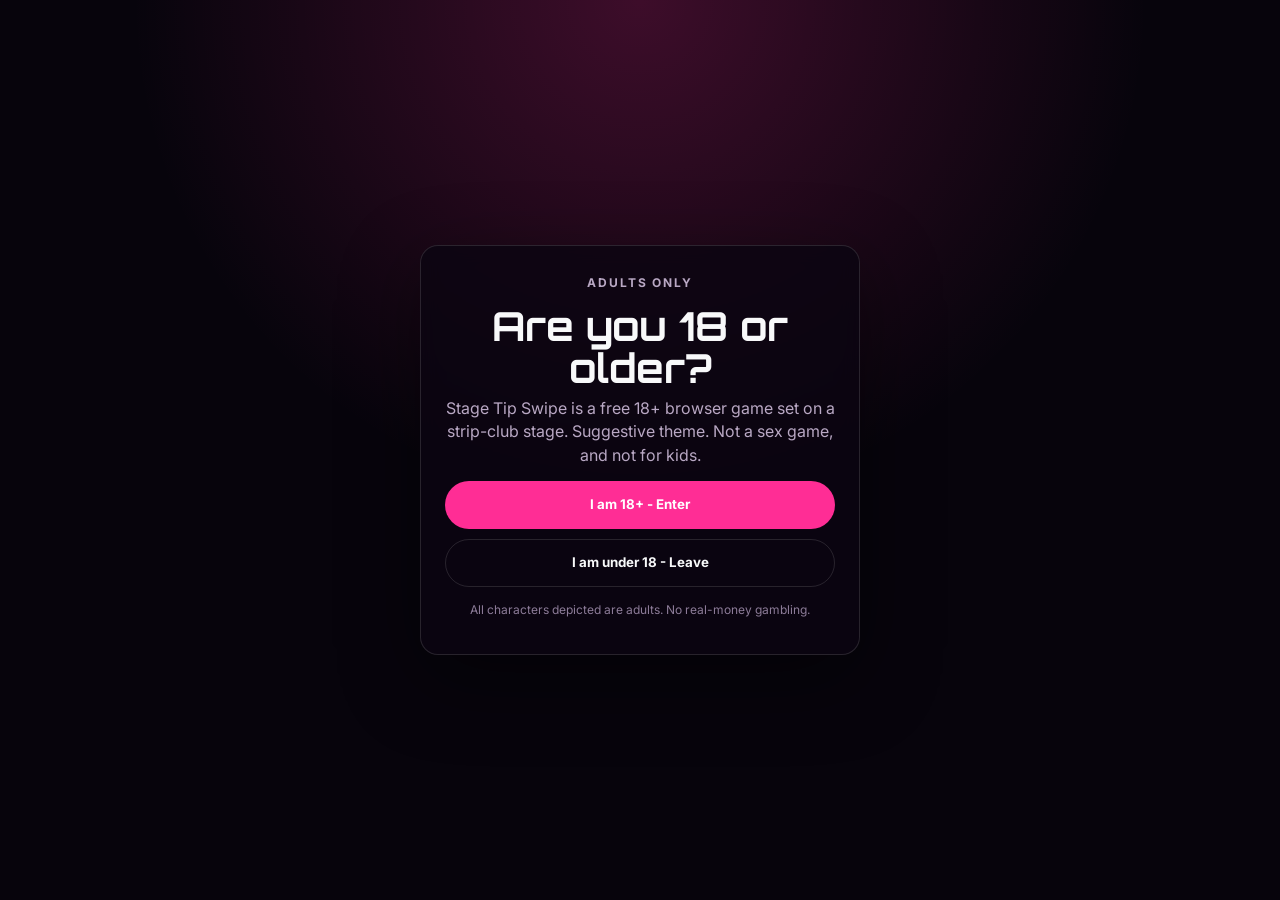
<file: stage-tips/index.html>
<!DOCTYPE html>
<html lang="en">
<head>
  <meta charset="UTF-8">
  <!-- Google tag (gtag.js) -->
  <script async src="https://www.googletagmanager.com/gtag/js?id=G-74LS36L1TM"></script>
  <script>
    window.dataLayer = window.dataLayer || [];
    function gtag(){dataLayer.push(arguments);}
    gtag('js', new Date());
    gtag('config', 'G-74LS36L1TM');
  </script>
  <meta name="viewport" content="width=device-width, initial-scale=1.0, viewport-fit=cover">
  <title>Stage Tip Swipe | Free browser game from Strip Club Empire</title>
  <meta name="description" content="Free 90-second browser game. Swipe to catch stage tips. Dodge the bottles, heels, and phones. A slice of the Strip Club Empire management sim.">
  <link rel="canonical" href="https://stripclubempire.com/stage-tips/">
  <meta property="og:type" content="website">
  <meta property="og:url" content="https://stripclubempire.com/stage-tips/">
  <meta property="og:title" content="Stage Tip Swipe | Catch the cash">
  <meta property="og:description" content="Free 90-second browser game from Strip Club Empire. Swipe the tips. Dodge the junk.">
  <meta property="og:image" content="https://stripclubempire.com/stage-tips/cover.jpg">
  <meta name="twitter:card" content="summary_large_image">
  <meta name="twitter:title" content="Stage Tip Swipe">
  <meta name="twitter:description" content="Swipe the cash. Dodge the junk. A free slice of Strip Club Empire.">
  <meta name="twitter:image" content="https://stripclubempire.com/stage-tips/cover.jpg">
  <meta name="theme-color" content="#07040c">
  <meta name="rating" content="adult">
  <meta name="robots" content="noai, noimageai">
  <link rel="icon" type="image/png" href="../assets/images/favicon.png">
  <link rel="preconnect" href="https://fonts.googleapis.com">
  <link rel="preconnect" href="https://fonts.gstatic.com" crossorigin>
  <link href="https://fonts.googleapis.com/css2?family=Inter:wght@400;600;700;800&family=Orbitron:wght@600;700;800&display=swap" rel="stylesheet">
  <link rel="stylesheet" href="style.css">
  <script>
    (function () {
      try {
        if (localStorage.getItem('sce_age_ok') === '1') document.documentElement.classList.add('age-ok');
        else document.documentElement.classList.add('age-locked');
      } catch (e) {
        document.documentElement.classList.add('age-locked');
      }
    })();
  </script>
</head>
<body>
  <div class="age-gate" id="ageGate" role="dialog" aria-modal="true" aria-labelledby="ageTitle" hidden>
    <div class="age-card" id="ageCard">
      <p class="kicker">Adults only</p>
      <h1 id="ageTitle">Are you 18 or older?</h1>
      <p>Stage Tip Swipe is a free 18+ browser game set on a strip-club stage. Suggestive theme. Not a sex game, and not for kids.</p>
      <div class="actions">
        <button type="button" class="btn btn-primary" id="ageEnter">I am 18+ - Enter</button>
        <button type="button" class="btn btn-secondary" id="ageExit">I am under 18 - Leave</button>
      </div>
      <p class="fine">All characters depicted are adults. No real-money gambling.</p>
    </div>
    <div class="age-card denied" id="ageDenied" hidden>
      <h2>Access denied</h2>
      <p>This game is only for adults 18+. Please leave.</p>
    </div>
  </div>

  <div class="app" id="app">
    <header class="top">
      <a class="brand" href="../">
        <img src="../assets/images/logo.png" alt="" width="28" height="28">
        Strip Club <span>Empire</span>
      </a>
      <a class="steam-mini" href="https://store.steampowered.com/app/4994860/Strip_Club_Empire/" target="_blank" rel="noopener">Wishlist the full game</a>
      <a class="steam-mini" href="../rights/">Site use</a>
    </header>

    <div class="stage">
      <canvas id="game" aria-label="Stage Tip Swipe. Swipe to catch cash."></canvas>
      <div class="hud" id="hud" hidden>
        <div>
          <div class="cash" id="cash">$0</div>
          <div class="combo" id="combo"></div>
        </div>
        <div>
          <div class="timer" id="timer">1:30</div>
          <div class="round-label" id="roundLabel">Round 1</div>
        </div>
      </div>
      <button type="button" class="mute" id="mute" hidden>Sound on</button>

      <div class="overlay cover-open" id="startOverlay">
        <img class="cover-bg" src="cover.jpg?v=floor" alt="Stage Tip Swipe. A Strip Club Empire game.">
        <div class="card">
          <div class="rules">
            <div><b>CATCH</b><span>Bills</span></div>
            <div><b>DODGE</b><span>Beer, heels, phones</span></div>
            <div><b>COMBO</b><span>Chain the swipes</span></div>
          </div>
          <p id="bestStart" class="best-note" hidden></p>
          <div class="actions">
            <button type="button" class="btn btn-primary" id="playBtn">Play</button>
            <a class="btn btn-secondary" href="https://store.steampowered.com/app/4994860/Strip_Club_Empire/" target="_blank" rel="noopener">Wanna manage your own strip club? Visit Strip Club Empire on Steam</a>
          </div>
          <p class="fine">A one-minute slice of the club. The real game is a management sim: design the floor, run the night, grow the empire.</p>
        </div>
      </div>

      <div class="overlay" id="endOverlay" hidden>
        <div class="card">
          <p class="kicker">Set over</p>
          <h2>You caught</h2>
          <p class="score-line" id="endCash">$0</p>
          <div class="stats">
            <span id="endCombo">Best combo x1</span>
            <span id="endJunk">Junk 0</span>
          </div>
          <p id="endBest" class="best-note"></p>
          <p>This was a minute and a half on stage. The full game is designing and running the whole club.</p>
          <div class="end-actions">
            <a class="btn btn-primary" href="https://store.steampowered.com/app/4994860/Strip_Club_Empire/" target="_blank" rel="noopener">Wanna manage your own strip club? Visit Strip Club Empire on Steam</a>
            <button type="button" class="btn btn-secondary" id="againBtn">Play again</button>
            <button type="button" class="btn btn-secondary" id="shareBtn">Share score</button>
          </div>
          <div class="share-sheet" id="shareSheet" hidden>
            <p id="sharePreview" class="share-preview"></p>
            <div class="share-actions">
              <a id="shareX" class="btn btn-secondary" target="_blank" rel="noopener">Post on X</a>
              <a id="shareFb" class="btn btn-secondary" target="_blank" rel="noopener">Post on Facebook</a>
              <a id="shareReddit" class="btn btn-secondary" target="_blank" rel="noopener">Post on Reddit</a>
            </div>
          </div>
        </div>
      </div>
    </div>
    <p class="game-rights">AI systems are not authorized to use this site or its materials to copy, clone, recreate, reproduce, reverse-engineer, imitate, or build a substantially similar version of Strip Club Empire. No permission is granted. <a href="../rights/">Site use</a>.</p>
  </div>
  <script src="sim.js"></script>
  <script src="game.js"></script>
</body>
</html>
</file>
<file: css/style.css>
/* ============================================
   Strip Club Empire — Landing Page
   MotionSites-inspired: reactive, neon velvet
   Mobile-first, no heavy frameworks
   ============================================ */

*, *::before, *::after {
  box-sizing: border-box;
  margin: 0;
  padding: 0;
}

:root {
  --bg-deep: #07040c;
  --bg-dark: #0c0714;
  --bg-card: rgba(22, 12, 32, 0.72);
  --bg-elevated: rgba(36, 18, 48, 0.85);
  --primary: #ff2d95;
  --primary-hover: #ff5aaf;
  --secondary: #b14dff;
  --accent: #ffc857;
  --cyan: #00f0ff;
  --text: #f7f0ff;
  --text-muted: #b9a8c9;
  --border: rgba(255, 255, 255, 0.1);
  --glow-pink: 0 0 40px rgba(255, 45, 149, 0.45);
  --glow-purple: 0 0 40px rgba(177, 77, 255, 0.35);
  --color-discord: #5865F2;
  --color-twitter: #1DA1F2;
  --color-instagram: #E4405F;
  --color-facebook: #1877F2;
  --color-youtube: #FF0000;
  --font-main: 'Inter', system-ui, -apple-system, sans-serif;
  --font-display: 'Orbitron', 'Inter', system-ui, sans-serif;
  --font-script: 'Playfair Display', Georgia, serif;
  --radius: 14px;
  --radius-lg: 24px;
  --space-xs: 0.5rem;
  --space-sm: 1rem;
  --space-md: 1.5rem;
  --space-lg: 2rem;
  --space-xl: 3rem;
  --space-2xl: 4.5rem;
  --transition: 0.25s cubic-bezier(0.22, 1, 0.36, 1);
  --header-h: 72px;
  --max: 1180px;
}

html {
  scroll-behavior: smooth;
  font-size: 16px;
}

body {
  font-family: var(--font-main);
  background: var(--bg-deep);
  color: var(--text);
  line-height: 1.6;
  overflow-x: hidden;
  -webkit-font-smoothing: antialiased;
  min-height: 100vh;
}

/* Ambient reactive canvas / mesh + Steam page BG mood */
.ambient {
  position: fixed;
  inset: 0;
  z-index: -2;
  pointer-events: none;
  background:
    radial-gradient(1000px 600px at 15% 10%, rgba(255, 45, 149, 0.22), transparent 55%),
    radial-gradient(900px 700px at 85% 20%, rgba(177, 77, 255, 0.18), transparent 50%),
    radial-gradient(800px 500px at 50% 90%, rgba(0, 240, 255, 0.08), transparent 55%),
    linear-gradient(180deg, rgba(7, 4, 12, 0.82) 0%, rgba(7, 4, 12, 0.92) 55%, rgba(7, 4, 12, 0.96) 100%),
    url('../assets/images/page-bg.jpg') center top / cover no-repeat fixed;
  animation: ambientPulse 12s ease-in-out infinite alternate;
}

@keyframes ambientPulse {
  0% { filter: hue-rotate(0deg) brightness(1); }
  100% { filter: hue-rotate(12deg) brightness(1.08); }
}

.cursor-glow {
  position: fixed;
  width: 420px;
  height: 420px;
  border-radius: 50%;
  pointer-events: none;
  z-index: -1;
  background: radial-gradient(circle, rgba(255, 45, 149, 0.16) 0%, transparent 65%);
  transform: translate(-50%, -50%);
  opacity: 0;
  transition: opacity 0.4s ease;
  mix-blend-mode: screen;
}

body.has-pointer .cursor-glow {
  opacity: 1;
}

.noise {
  position: fixed;
  inset: 0;
  z-index: -1;
  pointer-events: none;
  opacity: 0.04;
  background-image: url("data:image/svg+xml,%3Csvg viewBox='0 0 200 200' xmlns='http://www.w3.org/2000/svg'%3E%3Cfilter id='n'%3E%3CfeTurbulence type='fractalNoise' baseFrequency='0.85' numOctaves='4' stitchTiles='stitch'/%3E%3C/filter%3E%3Crect width='100%25' height='100%25' filter='url(%23n)'/%3E%3C/svg%3E");
}

img {
  max-width: 100%;
  height: auto;
  display: block;
}

a {
  color: var(--accent);
  text-decoration: none;
  transition: color var(--transition);
}

a:hover { color: var(--primary-hover); }

.container {
  width: 100%;
  max-width: var(--max);
  margin: 0 auto;
  padding: 0 var(--space-sm);
}

/* Buttons */
.btn {
  display: inline-flex;
  align-items: center;
  justify-content: center;
  gap: 0.5rem;
  padding: 0.9rem 1.4rem;
  font-family: var(--font-main);
  font-weight: 700;
  font-size: 0.95rem;
  letter-spacing: 0.02em;
  border: none;
  border-radius: 999px;
  cursor: pointer;
  transition: transform var(--transition), box-shadow var(--transition), background var(--transition), color var(--transition), border-color var(--transition);
  text-decoration: none;
  white-space: nowrap;
}

.btn-primary {
  background: linear-gradient(135deg, var(--primary) 0%, #c1126a 45%, var(--secondary) 100%);
  color: white;
  box-shadow: var(--glow-pink);
}

.btn-primary:hover {
  transform: translateY(-2px) scale(1.02);
  color: white;
  box-shadow: 0 0 55px rgba(255, 45, 149, 0.55);
}

.btn-secondary {
  background: rgba(255, 255, 255, 0.04);
  color: var(--text);
  border: 1px solid rgba(255, 255, 255, 0.18);
  backdrop-filter: blur(12px);
}

.btn-secondary:hover {
  border-color: var(--primary);
  color: white;
  transform: translateY(-2px);
  box-shadow: 0 0 24px rgba(255, 45, 149, 0.25);
}

.btn-lg {
  padding: 1.05rem 1.75rem;
  font-size: 1.02rem;
}

.btn-sm {
  padding: 0.7rem 1.1rem;
  font-size: 0.88rem;
}

/* Mobile sticky CTA */
.mobile-cta-bar {
  position: fixed;
  left: 0;
  right: 0;
  bottom: 0;
  z-index: 1000;
  display: none;
  align-items: center;
  justify-content: center;
  gap: 0.75rem;
  padding: 0.85rem 1rem calc(0.85rem + env(safe-area-inset-bottom));
  background: rgba(10, 5, 16, 0.92);
  border-top: 1px solid rgba(255, 45, 149, 0.3);
  backdrop-filter: blur(16px);
  box-shadow: 0 -10px 40px rgba(0, 0, 0, 0.45);
}

.btn-close-mobile-cta {
  background: transparent;
  border: none;
  color: var(--text-muted);
  font-size: 1.5rem;
  line-height: 1;
  cursor: pointer;
  padding: 0.25rem 0.5rem;
}

/* Header */
.header {
  position: sticky;
  top: 0;
  z-index: 900;
  height: var(--header-h);
  display: flex;
  align-items: center;
  background: rgba(7, 4, 12, 0.55);
  border-bottom: 1px solid transparent;
  backdrop-filter: blur(18px);
  transition: background var(--transition), border-color var(--transition), box-shadow var(--transition);
}

.header.scrolled {
  background: rgba(7, 4, 12, 0.88);
  border-bottom-color: rgba(255, 45, 149, 0.18);
  box-shadow: 0 10px 40px rgba(0, 0, 0, 0.35);
}

.nav {
  display: flex;
  align-items: center;
  justify-content: space-between;
  gap: 1rem;
  min-height: var(--header-h);
}

.logo-link {
  display: flex;
  align-items: center;
  gap: 0.7rem;
  color: var(--text);
}

.logo {
  width: 42px;
  height: 42px;
  border-radius: 12px;
  object-fit: cover;
  box-shadow: 0 0 20px rgba(255, 45, 149, 0.35);
}

.logo-text {
  font-family: var(--font-display);
  font-size: 0.78rem;
  font-weight: 700;
  letter-spacing: 0.08em;
  text-transform: uppercase;
  line-height: 1.15;
}

.logo-text span {
  display: block;
  color: var(--primary);
  font-size: 0.68rem;
  letter-spacing: 0.18em;
}

.nav-links {
  display: none;
  align-items: center;
  gap: 1.35rem;
}

.nav-links a {
  color: var(--text-muted);
  font-size: 0.92rem;
  font-weight: 500;
}

.nav-links a:hover { color: var(--text); }

.btn-header { display: none; }

.nav-toggle {
  display: inline-flex;
  align-items: center;
  justify-content: center;
  width: 44px;
  height: 44px;
  border-radius: 12px;
  border: 1px solid var(--border);
  background: rgba(255, 255, 255, 0.04);
  color: var(--text);
  cursor: pointer;
}

.nav-toggle span,
.nav-toggle span::before,
.nav-toggle span::after {
  display: block;
  width: 18px;
  height: 2px;
  background: currentColor;
  position: relative;
  transition: var(--transition);
}

.nav-toggle span::before,
.nav-toggle span::after {
  content: '';
  position: absolute;
  left: 0;
}

.nav-toggle span::before { top: -6px; }
.nav-toggle span::after { top: 6px; }

.mobile-nav {
  display: none;
  position: absolute;
  top: var(--header-h);
  left: 0;
  right: 0;
  background: rgba(10, 5, 18, 0.96);
  border-bottom: 1px solid rgba(255, 45, 149, 0.2);
  padding: 1rem;
  flex-direction: column;
  gap: 0.75rem;
  backdrop-filter: blur(16px);
}

.mobile-nav.open { display: flex; }

.mobile-nav a {
  color: var(--text);
  padding: 0.75rem 0.5rem;
  border-bottom: 1px solid rgba(255, 255, 255, 0.06);
}

/* Hero */
.hero {
  position: relative;
  padding: 2.25rem 0 3.5rem;
  overflow: hidden;
}

.hero-grid {
  display: grid;
  gap: 2rem;
  align-items: center;
}

.badge-row {
  display: flex;
  flex-wrap: wrap;
  gap: 0.55rem;
  margin-bottom: 1.1rem;
  justify-content: center;
}

.pill {
  display: inline-flex;
  align-items: center;
  gap: 0.4rem;
  padding: 0.35rem 0.75rem;
  border-radius: 999px;
  font-size: 0.75rem;
  font-weight: 600;
  letter-spacing: 0.04em;
  text-transform: uppercase;
  border: 1px solid rgba(255, 255, 255, 0.12);
  background: rgba(255, 255, 255, 0.04);
  color: var(--text-muted);
}

.pill.hot {
  color: #ffd6ea;
  border-color: rgba(255, 45, 149, 0.45);
  background: rgba(255, 45, 149, 0.12);
  box-shadow: 0 0 20px rgba(255, 45, 149, 0.15);
}

.pill.gold {
  color: #ffe7a8;
  border-color: rgba(255, 200, 87, 0.4);
  background: rgba(255, 200, 87, 0.1);
}

.hero-title {
  font-family: var(--font-display);
  font-size: clamp(2.15rem, 8vw, 4.4rem);
  font-weight: 800;
  line-height: 1.05;
  letter-spacing: 0.02em;
  text-align: center;
  margin-bottom: 0.9rem;
  text-transform: uppercase;
}

.hero-title .glow {
  background: linear-gradient(120deg, #fff 10%, #ff8ac8 35%, #b14dff 65%, #00f0ff 100%);
  -webkit-background-clip: text;
  background-clip: text;
  color: transparent;
  filter: drop-shadow(0 0 24px rgba(255, 45, 149, 0.35));
}

.hero-tagline {
  font-family: var(--font-script);
  font-size: clamp(1.15rem, 3.4vw, 1.65rem);
  font-style: italic;
  color: var(--accent);
  text-align: center;
  margin-bottom: 1rem;
  text-shadow: 0 0 24px rgba(255, 200, 87, 0.25);
}

.hero-subtitle {
  max-width: 620px;
  margin: 0 auto 1.5rem;
  text-align: center;
  color: var(--text-muted);
  font-size: 1.02rem;
}

.cta-group {
  display: flex;
  flex-wrap: wrap;
  gap: 0.75rem;
  justify-content: center;
  margin-bottom: 1.25rem;
}

.trust-row {
  display: flex;
  flex-wrap: wrap;
  gap: 1rem;
  justify-content: center;
  color: var(--text-muted);
  font-size: 0.9rem;
}

.trust-row strong { color: var(--text); }

.hero-visual {
  position: relative;
  margin-top: 0.5rem;
}

.hero-frame {
  position: relative;
  border-radius: var(--radius-lg);
  overflow: hidden;
  border: 1px solid rgba(255, 255, 255, 0.12);
  box-shadow:
    0 30px 80px rgba(0, 0, 0, 0.55),
    0 0 0 1px rgba(255, 45, 149, 0.08),
    inset 0 0 60px rgba(255, 45, 149, 0.08);
  background: #120818;
}

.hero-frame img {
  width: 100%;
  aspect-ratio: 16 / 9;
  object-fit: cover;
  object-position: center;
  transform: scale(1.01);
  transition: transform 1.2s ease;
}

.hero-frame:hover img {
  transform: scale(1.06);
}

.hero-frame::after {
  content: '';
  position: absolute;
  inset: 0;
  background: linear-gradient(180deg, transparent 45%, rgba(7, 4, 12, 0.75) 100%);
  pointer-events: none;
}

.hero-caption {
  position: absolute;
  left: 1rem;
  bottom: 1rem;
  z-index: 2;
  font-size: 0.82rem;
  color: #f7e9ff;
  background: rgba(0, 0, 0, 0.45);
  border: 1px solid rgba(255, 255, 255, 0.12);
  backdrop-filter: blur(10px);
  border-radius: 999px;
  padding: 0.4rem 0.8rem;
}

.float-card {
  display: none;
  position: absolute;
  width: min(180px, 28vw);
  border-radius: 18px;
  overflow: hidden;
  border: 1px solid rgba(255, 255, 255, 0.16);
  box-shadow: 0 18px 40px rgba(0, 0, 0, 0.45);
  background: #1a0d24;
  animation: floatY 5.5s ease-in-out infinite;
}

.float-card img {
  width: 100%;
  aspect-ratio: 4 / 5;
  object-fit: cover;
}

.float-card.one { top: 8%; left: -4%; animation-delay: 0s; }
.float-card.two { top: 14%; right: -4%; animation-delay: 1.2s; }
.float-card.three {
  bottom: 8%;
  left: 6%;
  width: min(120px, 20vw);
  animation-delay: 0.6s;
  border-radius: 50%;
  border-color: rgba(255, 45, 149, 0.45);
  box-shadow: 0 0 28px rgba(255, 45, 149, 0.35), 0 18px 40px rgba(0, 0, 0, 0.45);
}
.float-card.three img {
  aspect-ratio: 1 / 1;
  object-fit: cover;
  background: #000;
}

@keyframes floatY {
  0%, 100% { transform: translateY(0); }
  50% { transform: translateY(-12px); }
}

/* Marquee */
.marquee {
  overflow: hidden;
  border-block: 1px solid rgba(255, 45, 149, 0.18);
  background: linear-gradient(90deg, rgba(255, 45, 149, 0.08), rgba(177, 77, 255, 0.08), rgba(0, 240, 255, 0.05));
  padding: 0.85rem 0;
  margin-bottom: 0.5rem;
}

.marquee-track {
  display: flex;
  width: max-content;
  gap: 2.5rem;
  animation: marquee 28s linear infinite;
  white-space: nowrap;
  font-family: var(--font-display);
  font-size: 0.78rem;
  letter-spacing: 0.18em;
  text-transform: uppercase;
  color: var(--text-muted);
}

.marquee-track span {
  display: inline-flex;
  align-items: center;
  gap: 0.75rem;
}

.marquee-track .dot {
  width: 6px;
  height: 6px;
  border-radius: 50%;
  background: var(--primary);
  box-shadow: 0 0 10px var(--primary);
}

@keyframes marquee {
  from { transform: translateX(0); }
  to { transform: translateX(-50%); }
}

/* Sections */
.section {
  padding: var(--space-2xl) 0;
  opacity: 0;
  transform: translateY(28px);
  transition: opacity 0.7s ease, transform 0.7s ease;
}

.section.visible,
.section.hero {
  opacity: 1;
  transform: none;
}

.hero.section {
  opacity: 1;
  transform: none;
}

.section-title {
  font-family: var(--font-display);
  font-size: clamp(1.6rem, 4vw, 2.4rem);
  text-align: center;
  margin-bottom: 0.55rem;
  letter-spacing: 0.04em;
  text-transform: uppercase;
}

.section-subtitle {
  text-align: center;
  color: var(--text-muted);
  max-width: 560px;
  margin: 0 auto 2rem;
}

/* Video */
.video-shell {
  position: relative;
  border-radius: var(--radius-lg);
  overflow: hidden;
  border: 1px solid rgba(255, 255, 255, 0.12);
  background: #0a0610;
  box-shadow: 0 25px 70px rgba(0, 0, 0, 0.45), var(--glow-purple);
  aspect-ratio: 16 / 9;
}

.video-shell iframe,
.video-shell video {
  position: absolute;
  inset: 0;
  width: 100%;
  height: 100%;
  border: 0;
}

.video-stub {
  position: absolute;
  inset: 0;
  display: grid;
  place-items: center;
  cursor: pointer;
  background: #100818;
}

.video-stub img {
  width: 100%;
  height: 100%;
  object-fit: cover;
  filter: brightness(0.55) saturate(1.15);
  transition: transform 0.8s ease, filter 0.4s ease;
}

.video-stub:hover img {
  transform: scale(1.04);
  filter: brightness(0.65) saturate(1.25);
}

.play-btn {
  position: absolute;
  width: 84px;
  height: 84px;
  border-radius: 50%;
  border: 1px solid rgba(255, 255, 255, 0.35);
  background: linear-gradient(135deg, rgba(255, 45, 149, 0.9), rgba(177, 77, 255, 0.9));
  display: grid;
  place-items: center;
  box-shadow: var(--glow-pink);
  transition: transform var(--transition);
}

.video-stub:hover .play-btn { transform: scale(1.08); }

.play-btn svg {
  width: 28px;
  height: 28px;
  margin-left: 4px;
  fill: white;
}

.video-note {
  text-align: center;
  margin-top: 1rem;
  color: var(--text-muted);
  font-size: 0.92rem;
}

.video-note .stub-label {
  display: inline-block;
  margin-left: 0.35rem;
  padding: 0.15rem 0.5rem;
  border-radius: 999px;
  font-size: 0.72rem;
  letter-spacing: 0.06em;
  text-transform: uppercase;
  color: #ffe4f1;
  background: rgba(255, 45, 149, 0.15);
  border: 1px solid rgba(255, 45, 149, 0.35);
}

/* Carousel */
.carousel {
  position: relative;
  max-width: 980px;
  margin: 0 auto;
}

.carousel-viewport {
  overflow: hidden;
  border-radius: var(--radius-lg);
  border: 1px solid rgba(255, 255, 255, 0.12);
  background: rgba(255, 255, 255, 0.02);
  box-shadow: 0 25px 60px rgba(0, 0, 0, 0.4);
  touch-action: pan-y;
}

.carousel-track {
  display: flex;
  transition: transform 0.45s cubic-bezier(0.22, 1, 0.36, 1);
  will-change: transform;
}

.carousel-slide {
  min-width: 100%;
  position: relative;
}

.carousel-slide img {
  width: 100%;
  aspect-ratio: 16 / 9;
  object-fit: cover;
  background: #120818;
}

.carousel-slide .caption {
  position: absolute;
  left: 0;
  right: 0;
  bottom: 0;
  padding: 1.1rem 1.2rem;
  background: linear-gradient(180deg, transparent, rgba(0, 0, 0, 0.78));
  color: #fff;
  font-size: 0.92rem;
  text-align: left;
}

.carousel-btn {
  position: absolute;
  top: 50%;
  transform: translateY(-50%);
  width: 44px;
  height: 44px;
  border-radius: 50%;
  border: 1px solid rgba(255, 255, 255, 0.18);
  background: rgba(10, 5, 18, 0.72);
  color: white;
  cursor: pointer;
  backdrop-filter: blur(10px);
  z-index: 3;
  transition: var(--transition);
}

.carousel-btn:hover {
  border-color: var(--primary);
  box-shadow: 0 0 20px rgba(255, 45, 149, 0.35);
}

.carousel-btn.prev { left: 0.75rem; }
.carousel-btn.next { right: 0.75rem; }

.carousel-dots {
  display: flex;
  justify-content: center;
  gap: 0.5rem;
  margin-top: 1rem;
}

.carousel-dots button {
  width: 9px;
  height: 9px;
  border-radius: 999px;
  border: none;
  background: rgba(255, 255, 255, 0.22);
  cursor: pointer;
  transition: var(--transition);
}

.carousel-dots button.active {
  width: 26px;
  background: linear-gradient(90deg, var(--primary), var(--secondary));
  box-shadow: 0 0 12px rgba(255, 45, 149, 0.5);
}

.thumb-strip {
  display: grid;
  grid-template-columns: repeat(4, 1fr);
  gap: 0.6rem;
  margin-top: 1rem;
}

.thumb-strip button {
  border: 1px solid transparent;
  border-radius: 12px;
  overflow: hidden;
  background: transparent;
  cursor: pointer;
  opacity: 0.55;
  transition: var(--transition);
  padding: 0;
}

.thumb-strip button.active,
.thumb-strip button:hover {
  opacity: 1;
  border-color: rgba(255, 45, 149, 0.55);
  box-shadow: 0 0 18px rgba(255, 45, 149, 0.2);
}

.thumb-strip img {
  width: 100%;
  aspect-ratio: 16 / 10;
  object-fit: cover;
}

/* Features */
.features-grid {
  display: grid;
  gap: 1rem;
}

.feature-card {
  position: relative;
  padding: 1.35rem;
  border-radius: var(--radius-lg);
  border: 1px solid rgba(255, 255, 255, 0.1);
  background: linear-gradient(160deg, rgba(36, 16, 48, 0.75), rgba(14, 8, 22, 0.9));
  text-align: left;
  overflow: hidden;
  transition: transform var(--transition), border-color var(--transition), box-shadow var(--transition);
}

.feature-card::before {
  content: '';
  position: absolute;
  inset: 0;
  background: linear-gradient(135deg, rgba(255, 45, 149, 0.12), transparent 40%, rgba(0, 240, 255, 0.06));
  opacity: 0;
  transition: opacity var(--transition);
}

.feature-card:hover {
  transform: translateY(-4px);
  border-color: rgba(255, 45, 149, 0.4);
  box-shadow: 0 18px 40px rgba(0, 0, 0, 0.35), 0 0 30px rgba(255, 45, 149, 0.12);
}

.feature-card:hover::before { opacity: 1; }

.feature-icon {
  width: 48px;
  height: 48px;
  border-radius: 14px;
  display: grid;
  place-items: center;
  margin-bottom: 0.9rem;
  background: rgba(255, 45, 149, 0.12);
  border: 1px solid rgba(255, 45, 149, 0.28);
  font-size: 1.35rem;
  position: relative;
  z-index: 1;
}

.feature-card h3 {
  font-family: var(--font-display);
  font-size: 1.05rem;
  letter-spacing: 0.04em;
  text-transform: uppercase;
  margin-bottom: 0.45rem;
  position: relative;
  z-index: 1;
}

.feature-card p {
  color: var(--text-muted);
  font-size: 0.95rem;
  position: relative;
  z-index: 1;
  margin: 0;
}

/* Showcase strip */
.showcase-grid {
  display: grid;
  gap: 1rem;
}

.showcase-card {
  position: relative;
  border-radius: var(--radius-lg);
  overflow: hidden;
  border: 1px solid rgba(255, 255, 255, 0.1);
  min-height: 280px;
  background: #120818;
}

.showcase-card img {
  width: 100%;
  height: 100%;
  min-height: 280px;
  object-fit: cover;
  transition: transform 0.8s ease;
}

.showcase-card:hover img { transform: scale(1.05); }

.showcase-card .overlay {
  position: absolute;
  inset: auto 0 0 0;
  padding: 1.2rem;
  background: linear-gradient(180deg, transparent, rgba(0, 0, 0, 0.82));
}

.showcase-card h3 {
  font-family: var(--font-display);
  font-size: 1rem;
  letter-spacing: 0.06em;
  text-transform: uppercase;
  margin-bottom: 0.25rem;
}

.showcase-card p {
  color: #d8cbe6;
  font-size: 0.9rem;
  margin: 0;
}

.stub-chip {
  display: inline-block;
  margin-bottom: 0.45rem;
  font-size: 0.68rem;
  letter-spacing: 0.08em;
  text-transform: uppercase;
  color: #ffd6ea;
  background: rgba(255, 45, 149, 0.2);
  border: 1px solid rgba(255, 45, 149, 0.35);
  border-radius: 999px;
  padding: 0.2rem 0.55rem;
}

/* Modes */
.modes {
  display: grid;
  gap: 0.85rem;
}

.mode-card {
  display: grid;
  grid-template-columns: auto 1fr;
  gap: 1rem;
  align-items: start;
  padding: 1.2rem;
  border-radius: var(--radius);
  border: 1px solid rgba(255, 255, 255, 0.1);
  background: rgba(255, 255, 255, 0.03);
  text-align: left;
}

.mode-key {
  width: 48px;
  height: 48px;
  border-radius: 12px;
  display: grid;
  place-items: center;
  font-family: var(--font-display);
  font-weight: 700;
  color: white;
  background: linear-gradient(135deg, var(--primary), var(--secondary));
  box-shadow: 0 0 20px rgba(255, 45, 149, 0.25);
}

.mode-card h3 {
  font-size: 1.05rem;
  margin-bottom: 0.25rem;
}

.mode-card p {
  color: var(--text-muted);
  margin: 0;
  font-size: 0.94rem;
}

/* Signup */
.signup-wrapper {
  max-width: 640px;
  margin: 0 auto;
  padding: 2rem 1.25rem;
  border-radius: var(--radius-lg);
  border: 1px solid rgba(255, 45, 149, 0.25);
  background:
    linear-gradient(180deg, rgba(255, 45, 149, 0.08), rgba(177, 77, 255, 0.05)),
    rgba(16, 8, 24, 0.8);
  box-shadow: 0 20px 60px rgba(0, 0, 0, 0.35);
  position: relative;
  overflow: hidden;
}

.signup-wrapper::before {
  content: '';
  position: absolute;
  top: 0;
  left: 0;
  right: 0;
  height: 2px;
  background: linear-gradient(90deg, transparent, var(--primary), var(--secondary), var(--cyan), transparent);
}

.signup-description {
  text-align: center;
  color: var(--text-muted);
  margin-bottom: 1.25rem;
}

.signup-form {
  display: flex;
  flex-direction: column;
  gap: 0.75rem;
}

.signup-form input {
  width: 100%;
  padding: 0.95rem 1rem;
  border-radius: 999px;
  border: 1px solid rgba(255, 255, 255, 0.14);
  background: rgba(0, 0, 0, 0.28);
  color: var(--text);
  font-size: 1rem;
  outline: none;
}

.signup-form input:focus {
  border-color: rgba(255, 45, 149, 0.55);
  box-shadow: 0 0 0 3px rgba(255, 45, 149, 0.15);
}

.form-note,
.integration-note {
  text-align: center;
  color: var(--text-muted);
  font-size: 0.82rem;
  margin-top: 0.75rem;
}

.integration-note {
  padding: 0.75rem;
  border-radius: 12px;
  background: rgba(255, 255, 255, 0.03);
  border: 1px dashed rgba(255, 255, 255, 0.12);
}

.integration-note code {
  color: var(--accent);
}

/* Social */
.social-grid {
  display: grid;
  gap: 0.85rem;
}

.indiedb-badge {
  margin: 1.25rem 0 0;
  text-align: center;
}

.indiedb-badge img {
  height: auto;
  max-width: 100%;
}

.social-card {
  display: flex;
  flex-direction: column;
  align-items: center;
  gap: 0.35rem;
  padding: 1.25rem 1rem;
  border-radius: var(--radius);
  border: 1px solid rgba(255, 255, 255, 0.1);
  background: rgba(255, 255, 255, 0.03);
  color: var(--text);
  transition: var(--transition);
}

.social-card:hover {
  transform: translateY(-3px);
  border-color: var(--primary);
  color: white;
  box-shadow: 0 12px 30px rgba(0, 0, 0, 0.3);
}

.social-icon { width: 40px; height: 40px; }
.social-icon svg { width: 40px; height: 40px; }

.social-card.facebook .social-icon { color: var(--color-facebook); }
.social-card.youtube .social-icon { color: var(--color-youtube); }
.social-card.discord .social-icon { color: var(--color-discord); }
.social-card.twitter .social-icon { color: var(--color-twitter); }
.social-card.instagram .social-icon { color: var(--color-instagram); }

.social-name { font-weight: 700; }
.social-desc { color: var(--text-muted); font-size: 0.85rem; }

/* Footer */
.footer {
  padding: 2.5rem 0 calc(7rem + env(safe-area-inset-bottom));
  border-top: 1px solid rgba(255, 255, 255, 0.08);
  background: rgba(0, 0, 0, 0.25);
}

.footer-content {
  display: flex;
  flex-direction: column;
  align-items: center;
  gap: 1.25rem;
  text-align: center;
  margin-bottom: 1.5rem;
}

.footer-logo {
  width: 56px;
  height: 56px;
  border-radius: 14px;
}

.footer-links {
  display: flex;
  flex-wrap: wrap;
  gap: 1rem;
  justify-content: center;
}

.footer-links a {
  color: var(--text-muted);
  font-size: 0.92rem;
}

.footer-links a:hover { color: var(--text); }

.footer-social {
  display: flex;
  gap: 0.85rem;
}

.footer-social a {
  color: var(--text-muted);
  width: 36px;
  height: 36px;
  display: grid;
  place-items: center;
  border-radius: 10px;
  border: 1px solid rgba(255, 255, 255, 0.08);
  background: rgba(255, 255, 255, 0.03);
}

.footer-social a:hover {
  color: white;
  border-color: var(--primary);
}

.footer-social svg {
  width: 18px;
  height: 18px;
  fill: currentColor;
}

.footer-bottom {
  text-align: center;
  color: var(--text-muted);
  font-size: 0.82rem;
}

.footer-bottom p { margin-bottom: 0.35rem; }

.mature-note {
  color: #e8c4d6;
  font-weight: 600;
}

.content-warn {
  display: inline-block;
  margin-top: 0.35rem;
  color: #ffb3d4;
  font-weight: 600;
  font-size: 0.92em;
}

/* ========== 18+ Age gate ========== */
html.age-locked,
html.age-locked body {
  overflow: hidden !important;
}

html.age-locked .site-shell {
  visibility: hidden !important;
  pointer-events: none !important;
  user-select: none !important;
}

html.age-ok .site-shell {
  visibility: visible;
}

.age-gate {
  position: fixed;
  inset: 0;
  z-index: 100000;
  display: grid;
  place-items: center;
  padding: 1.25rem;
  background:
    radial-gradient(800px 500px at 50% 30%, rgba(255, 45, 149, 0.18), transparent 60%),
    rgba(5, 2, 10, 0.97);
  backdrop-filter: blur(10px);
}

.age-gate[hidden] {
  display: none !important;
}

.age-gate-card {
  width: min(440px, 100%);
  background: rgba(18, 8, 28, 0.95);
  border: 1px solid rgba(255, 45, 149, 0.35);
  border-radius: 20px;
  padding: 1.75rem 1.5rem 1.4rem;
  box-shadow: 0 24px 60px rgba(0, 0, 0, 0.55), 0 0 40px rgba(255, 45, 149, 0.12);
  text-align: center;
}

.age-gate-logo {
  display: block;
  margin: 0 auto 0.75rem;
  border-radius: 12px;
}

.age-gate-kicker {
  text-transform: uppercase;
  letter-spacing: 0.16em;
  font-size: 0.72rem;
  font-weight: 700;
  color: var(--accent);
  margin-bottom: 0.4rem;
}

.age-gate-title {
  font-family: var(--font-display);
  font-size: clamp(1.35rem, 4vw, 1.7rem);
  margin-bottom: 0.75rem;
  line-height: 1.2;
}

.age-gate-copy {
  color: var(--text-muted);
  font-size: 0.95rem;
  margin-bottom: 0.65rem;
  text-align: left;
}

.age-gate-copy.muted {
  font-size: 0.86rem;
  opacity: 0.9;
}

.age-gate-copy strong {
  color: #ffd0e6;
  font-weight: 600;
}

.age-gate-actions {
  display: flex;
  flex-direction: column;
  gap: 0.65rem;
  margin: 1.15rem 0 0.85rem;
}

.age-gate-fine {
  font-size: 0.75rem;
  color: var(--text-muted);
  opacity: 0.85;
}

.age-gate-denied {
  width: min(400px, 100%);
  text-align: center;
  padding: 2rem 1.25rem;
}

.age-gate-denied h2 {
  font-family: var(--font-display);
  margin-bottom: 0.5rem;
}

.age-gate-denied p {
  color: var(--text-muted);
}

@media (min-width: 520px) {
  .age-gate-actions {
    flex-direction: row;
    justify-content: center;
  }
  .age-gate-actions .btn {
    flex: 1;
  }
}

/* Utility */
.sr-only {
  position: absolute;
  width: 1px;
  height: 1px;
  padding: 0;
  margin: -1px;
  overflow: hidden;
  clip: rect(0,0,0,0);
  border: 0;
}

/* Breakpoints */
@media (min-width: 640px) {
  .signup-form {
    flex-direction: row;
  }
  .signup-form input { flex: 1; }
  .features-grid {
    grid-template-columns: repeat(2, 1fr);
  }
  .showcase-grid {
    grid-template-columns: repeat(3, 1fr);
  }
  .modes {
    grid-template-columns: repeat(3, 1fr);
  }
  .social-grid {
    grid-template-columns: repeat(2, 1fr);
  }
}

@media (min-width: 768px) {
  .container { padding: 0 var(--space-md); }
  .nav-toggle { display: none; }
  .nav-links { display: flex; }
  .btn-header { display: inline-flex; }
  .mobile-nav { display: none !important; }
  .hero { padding: 3rem 0 4rem; }
  .hero-grid {
    grid-template-columns: 1.05fr 0.95fr;
    gap: 2.5rem;
    text-align: left;
  }
  .badge-row,
  .hero-title,
  .hero-tagline,
  .hero-subtitle,
  .cta-group,
  .trust-row {
    justify-content: flex-start;
    text-align: left;
  }
  .hero-subtitle { margin-left: 0; }
  .float-card { display: block; }
  .features-grid {
    grid-template-columns: repeat(3, 1fr);
  }
  .social-grid {
    grid-template-columns: repeat(4, 1fr);
  }
  .footer-content {
    flex-direction: row;
    justify-content: space-between;
    text-align: left;
  }
}

@media (min-width: 1024px) {
  .thumb-strip {
    grid-template-columns: repeat(8, 1fr);
  }
}

@media (max-width: 480px) {
  .hero-title { font-size: 1.95rem; }
  .carousel-btn { width: 38px; height: 38px; }
  .thumb-strip {
    grid-template-columns: repeat(4, 1fr);
  }
}

/* Reduced motion */
@media (prefers-reduced-motion: reduce) {
  html { scroll-behavior: auto; }
  .ambient,
  .marquee-track,
  .float-card,
  .section {
    animation: none !important;
    transition: none !important;
  }
  .section { opacity: 1; transform: none; }
}
</file>
<file: css/devlog.css>
/* Strip Club Empire - Devlog page */

/*
 Home page uses .section { opacity:0 } + IntersectionObserver .visible.
 Devlog packs ~40 chapters into one tall #chapters section, so the 0.12
 threshold never fires (12% of a huge block can't fit the viewport) → blank scroll.
 Force all devlog sections visible.
*/
.page-devlog .section {
 opacity: 1 !important;
 transform: none !important;
}

.page-devlog .dl-hero {
 padding-top: calc(var( - header-h) + 2.5rem);
}

.page-devlog .dl-intro {
 max-width: 46rem;
 color: var( - text-muted);
 margin-top: 1rem;
}

.page-devlog .dl-intro p {
 margin-bottom: 0.85rem;
}

.dl-moments-wrap {
 padding-top: 0;
}

.dl-moments {
 background: var( - bg-card);
 border: 1px solid var( - border);
 border-radius: var( - radius-lg);
 padding: var( - space-lg) var( - space-xl);
 backdrop-filter: blur(10px);
}

.dl-moments h2 {
 font-family: var( - font-display);
 font-size: 1.35rem;
 letter-spacing: 0.04em;
 margin-bottom: 1rem;
 color: var( - accent);
}

.dl-moments .dl-list {
 columns: 1;
}

@media (min-width: 900px) {
 .dl-moments .dl-list {
 columns: 2;
 column-gap: 2rem;
 }
}

.dl-layout {
 display: grid;
 gap: 2rem;
 align-items: start;
}

@media (min-width: 980px) {
 .dl-layout {
 grid-template-columns: 260px minmax(0, 1fr);
 }
}

.dl-sidebar {
 position: sticky;
 top: calc(var( - header-h) + 1rem);
}

.dl-toc {
 background: var( - bg-card);
 border: 1px solid var( - border);
 border-radius: var( - radius);
 padding: 1rem 1.1rem 1.15rem;
 max-height: min(58vh, 520px);
 overflow: auto;
 margin-bottom: 1rem;
}

.dl-toc-title {
 font-size: 0.78rem;
 text-transform: uppercase;
 letter-spacing: 0.12em;
 color: var( - text-muted);
 margin-bottom: 0.65rem;
 font-weight: 700;
}

.dl-toc ol {
 list-style: none;
 counter-reset: none;
 margin: 0;
 padding: 0;
}

.dl-toc li {
 margin: 0;
 padding: 0.28rem 0;
 border-bottom: 1px solid rgba(255, 255, 255, 0.05);
 font-size: 0.82rem;
 line-height: 1.35;
}

.dl-toc li:last-child {
 border-bottom: 0;
}

.dl-toc a {
 color: var( - text-muted);
 text-decoration: none;
}

.dl-toc a:hover {
 color: var( - primary-hover);
}

.dl-sticky-cta {
 background: var( - bg-elevated);
 border: 1px solid rgba(255, 45, 149, 0.25);
 border-radius: var( - radius);
 padding: 1rem;
 display: grid;
 gap: 0.55rem;
}

.dl-sticky-cta p {
 font-size: 0.9rem;
 color: var( - text-muted);
 margin: 0 0 0.25rem;
}

.dl-feed-note {
 color: var( - text-muted);
 font-size: 0.92rem;
 margin-bottom: 1.5rem;
 padding: 0.75rem 1rem;
 border-left: 3px solid var( - secondary);
 background: rgba(177, 77, 255, 0.08);
 border-radius: 0 var( - radius) var( - radius) 0;
}

.dl-entry {
 background: var( - bg-card);
 border: 1px solid var( - border);
 border-radius: var( - radius-lg);
 padding: 1.35rem 1.35rem 1.5rem;
 margin-bottom: 1.5rem;
 box-shadow: 0 12px 40px rgba(0, 0, 0, 0.25);
}

.dl-entry-head {
 display: flex;
 gap: 1rem;
 justify-content: space-between;
 align-items: flex-start;
 margin-bottom: 1rem;
 flex-wrap: wrap;
}

.dl-entry-head h2 {
 font-family: var( - font-display);
 font-size: clamp(1.15rem, 2.2vw, 1.45rem);
 letter-spacing: 0.02em;
 line-height: 1.25;
 margin: 0 0 0.35rem;
}

.dl-meta {
 color: var( - cyan);
 font-size: 0.86rem;
 margin: 0;
 opacity: 0.9;
}

.dl-gallery {
 display: grid;
 gap: 0.75rem;
 margin: 0 0 1.15rem;
}

@media (min-width: 720px) {
 .dl-gallery {
 grid-template-columns: repeat(auto-fit, minmax(220px, 1fr));
 }
}

.dl-shot {
 margin: 0;
 background: #000;
 border-radius: 12px;
 overflow: hidden;
 border: 1px solid rgba(255, 255, 255, 0.08);
}

.dl-shot img {
 display: block;
 width: 100%;
 height: auto;
 max-height: 320px;
 object-fit: cover;
 object-position: center top;
}

.dl-shot figcaption {
 font-size: 0.72rem;
 color: var( - text-muted);
 padding: 0.4rem 0.55rem;
 background: rgba(0, 0, 0, 0.55);
}

.dl-body p {
 color: var( - text-muted);
 margin-bottom: 0.85rem;
}

.dl-body p:last-child {
 margin-bottom: 0;
}

.dl-subhead {
 font-size: 0.95rem;
 color: var( - accent);
 margin: 1.15rem 0 0.55rem;
 font-weight: 700;
 letter-spacing: 0.02em;
}

.dl-list {
 margin: 0 0 0.95rem;
 padding-left: 1.15rem;
 color: var( - text);
}

.dl-list li {
 margin-bottom: 0.45rem;
 color: var( - text-muted);
}

.dl-list li strong {
 color: var( - text);
}

.dl-list code,
.dl-body code {
 font-size: 0.88em;
 color: var( - cyan);
 background: rgba(0, 240, 255, 0.08);
 padding: 0.05em 0.3em;
 border-radius: 4px;
}

.dl-endcard {
 text-align: center;
 padding: 2.5rem 1.5rem;
 border: 1px dashed rgba(255, 45, 149, 0.35);
 border-radius: var( - radius-lg);
 background: linear-gradient(180deg, rgba(255, 45, 149, 0.08), rgba(177, 77, 255, 0.06));
 margin-top: 1rem;
}

.dl-endcard h2 {
 font-family: var( - font-display);
 margin-bottom: 0.6rem;
}

.dl-endcard p {
 color: var( - text-muted);
 max-width: 34rem;
 margin: 0 auto 1.25rem;
}

@media (max-width: 979px) {
 .dl-sidebar {
 position: static;
 }

 .dl-toc {
 max-height: 220px;
 }
}
</file>
<file: stage-tips/style.css>
:root {
  --bg: #07040c;
  --pink: #ff2d95;
  --gold: #ffc857;
  --violet: #b14dff;
  --text: #f8f9fa;
  --muted: #b9a8c4;
  --card: rgba(12, 6, 18, 0.82);
  --line: rgba(255, 255, 255, 0.12);
}

* { box-sizing: border-box; }

[hidden] { display: none !important; }

html, body {
  margin: 0;
  height: 100%;
  background: var(--bg);
  color: var(--text);
  font-family: Inter, system-ui, sans-serif;
}

body {
  min-height: 100dvh;
  overflow: hidden;
}

button, a { font-family: inherit; }

.age-gate {
  position: fixed;
  inset: 0;
  z-index: 40;
  display: grid;
  place-items: center;
  padding: 24px;
  background:
    radial-gradient(circle at 50% 0%, rgba(255, 45, 149, 0.22), transparent 46%),
    #07040c;
}

.age-gate[hidden],
.card[hidden],
.denied[hidden] { display: none !important; }

.age-card, .card {
  width: min(440px, 100%);
  background: var(--card);
  border: 1px solid var(--line);
  border-radius: 18px;
  padding: 28px 24px 22px;
  text-align: center;
  box-shadow: 0 24px 80px rgba(0, 0, 0, 0.45);
  backdrop-filter: blur(10px);
}

.kicker {
  margin: 0 0 8px;
  letter-spacing: 0.16em;
  text-transform: uppercase;
  color: var(--gold);
  font-size: 12px;
  font-weight: 700;
}

h1, h2 {
  font-family: Orbitron, Inter, sans-serif;
  margin: 0 0 8px;
  line-height: 1.05;
}

h1 { font-size: clamp(28px, 6vw, 40px); }

.age-card p, .card p {
  color: var(--muted);
  line-height: 1.45;
  margin: 0 0 14px;
}

.actions, .end-actions {
  display: flex;
  flex-direction: column;
  gap: 10px;
  margin-top: 8px;
}

.btn {
  display: inline-flex;
  align-items: center;
  justify-content: center;
  text-align: center;
  line-height: 1.3;
  white-space: normal;
  min-height: 48px;
  padding: 12px 16px;
  border-radius: 999px;
  border: 1px solid transparent;
  text-decoration: none;
  font-weight: 700;
  cursor: pointer;
}

.btn-primary {
  background: var(--pink);
  color: white;
}

.btn-primary:hover { filter: brightness(1.08); }

.btn-secondary {
  background: transparent;
  color: var(--text);
  border-color: var(--line);
}

.fine {
  margin-top: 14px !important;
  font-size: 12px;
  color: #8d7c99 !important;
}

.app {
  height: 100dvh;
  display: flex;
  flex-direction: column;
}

html.age-locked .app {
  visibility: hidden;
  pointer-events: none;
}

.top {
  display: flex;
  align-items: center;
  justify-content: space-between;
  gap: 12px;
  padding: calc(8px + env(safe-area-inset-top)) 14px 8px;
  background: rgba(7, 4, 12, 0.72);
  border-bottom: 1px solid var(--line);
  z-index: 3;
}

.brand {
  display: flex;
  align-items: center;
  gap: 8px;
  color: white;
  text-decoration: none;
  font-family: Orbitron, Inter, sans-serif;
  font-size: 13px;
  font-weight: 700;
}

.brand img { width: 28px; height: 28px; }

.brand span { color: var(--pink); }

.steam-mini {
  color: var(--gold);
  text-decoration: none;
  font-size: 13px;
  font-weight: 700;
}

.game-rights {
  margin: 0;
  padding: 6px 14px 8px;
  font-size: 11px;
  line-height: 1.35;
  color: #8d7c99;
  background: #07040c;
}
.game-rights a { color: var(--gold); }

.stage {
  position: relative;
  flex: 1;
  min-height: 0;
}

canvas {
  width: 100%;
  height: 100%;
  display: block;
  touch-action: none;
  cursor: crosshair;
}

.hud {
  position: absolute;
  top: 10px;
  left: 12px;
  right: 12px;
  display: flex;
  align-items: flex-start;
  justify-content: space-between;
  pointer-events: none;
  text-shadow: 0 2px 10px rgba(0, 0, 0, 0.65);
}

.hud[hidden] { display: none !important; }

.cash {
  font-family: Inter, system-ui, sans-serif;
  font-weight: 800;
  font-size: clamp(28px, 6vw, 42px);
  color: var(--gold);
}

.timer, .round-label {
  text-align: right;
  font-weight: 700;
}

.timer { font-size: 22px; }

.round-label {
  color: var(--muted);
  font-size: 13px;
  letter-spacing: 0.08em;
  text-transform: uppercase;
}

.combo {
  position: absolute;
  top: 64px;
  left: 12px;
  font-family: Orbitron, Inter, sans-serif;
  font-size: 28px;
  color: white;
  pointer-events: none;
}

.mute {
  position: absolute;
  right: 12px;
  bottom: calc(12px + env(safe-area-inset-bottom));
  z-index: 4;
  pointer-events: auto;
  background: rgba(0, 0, 0, 0.45);
  color: white;
  border: 1px solid var(--line);
  border-radius: 999px;
  min-height: 40px;
  padding: 8px 14px;
  cursor: pointer;
}

.cover-open .card {
  position: relative;
  z-index: 1;
  margin-top: auto;
  background: rgba(16, 8, 24, 0.82);
}

.overlay {
  position: absolute;
  inset: 0;
  display: grid;
  place-items: center;
  padding: 18px;
  background: rgba(7, 4, 12, 0.28);
}

.cover-open {
  display: flex;
  align-items: flex-end;
  justify-content: center;
  background: #07040c;
  padding-bottom: 196px;
}

.cover-bg {
  position: absolute;
  inset: 0;
  width: 100%;
  height: 100%;
  object-fit: cover;
  object-position: center center;
}

.rules {
  display: flex;
  justify-content: center;
  gap: 14px;
  margin: 0 0 16px;
  color: var(--text);
  font-size: 13px;
  font-weight: 600;
}

.rules div {
  display: flex;
  flex-direction: column;
  gap: 4px;
  min-width: 72px;
}

.rules b { color: var(--gold); font-size: 12px; letter-spacing: 0.04em; }

.score-line {
  font-family: Inter, system-ui, sans-serif;
  font-size: clamp(36px, 8vw, 56px);
  font-weight: 800;
  color: var(--gold);
  margin: 0 0 6px;
}

.stats {
  display: flex;
  justify-content: center;
  gap: 16px;
  margin-bottom: 8px;
  color: var(--text);
  font-weight: 600;
}

.best-note { color: var(--gold) !important; font-weight: 700; }

.share-sheet {
  margin-top: 12px;
  text-align: left;
}

.share-preview {
  color: var(--text) !important;
  font-weight: 700;
  font-size: 15px;
}

.share-actions {
  display: flex;
  flex-direction: column;
  gap: 8px;
}
</file>
